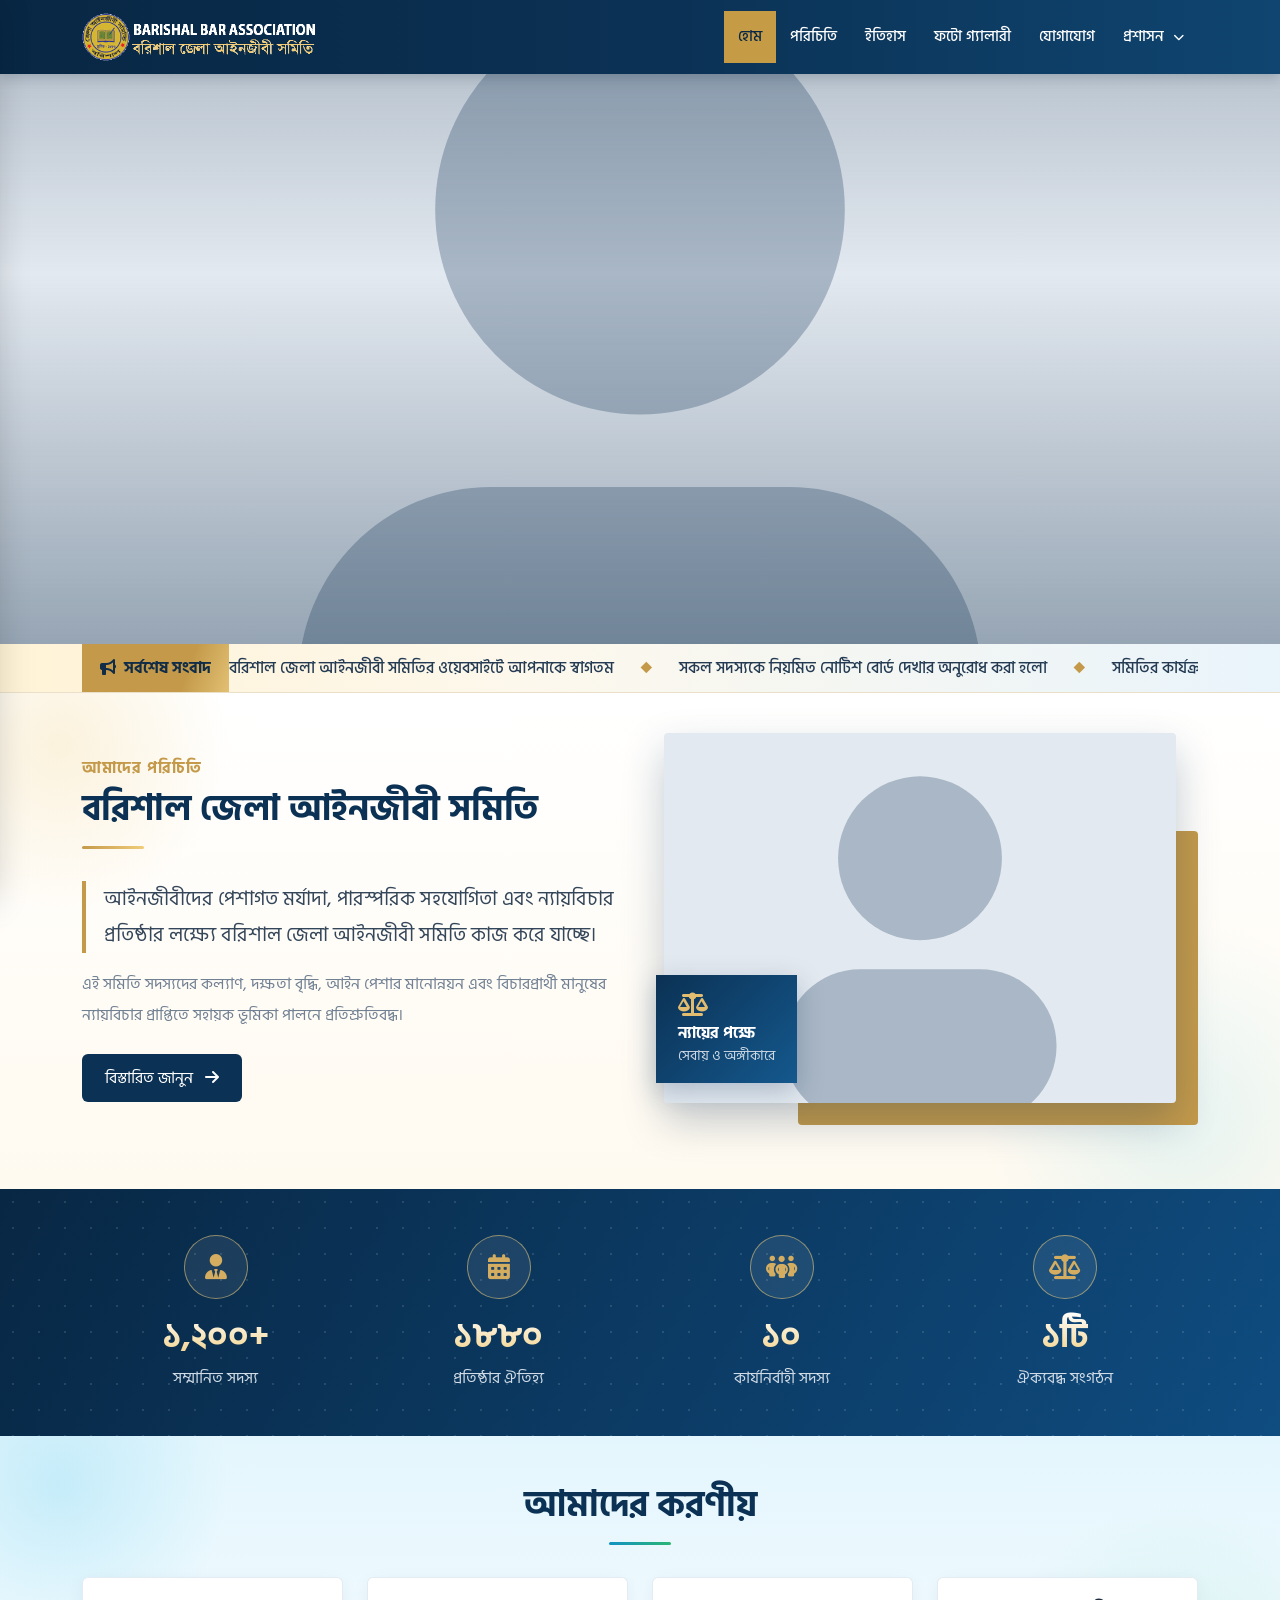
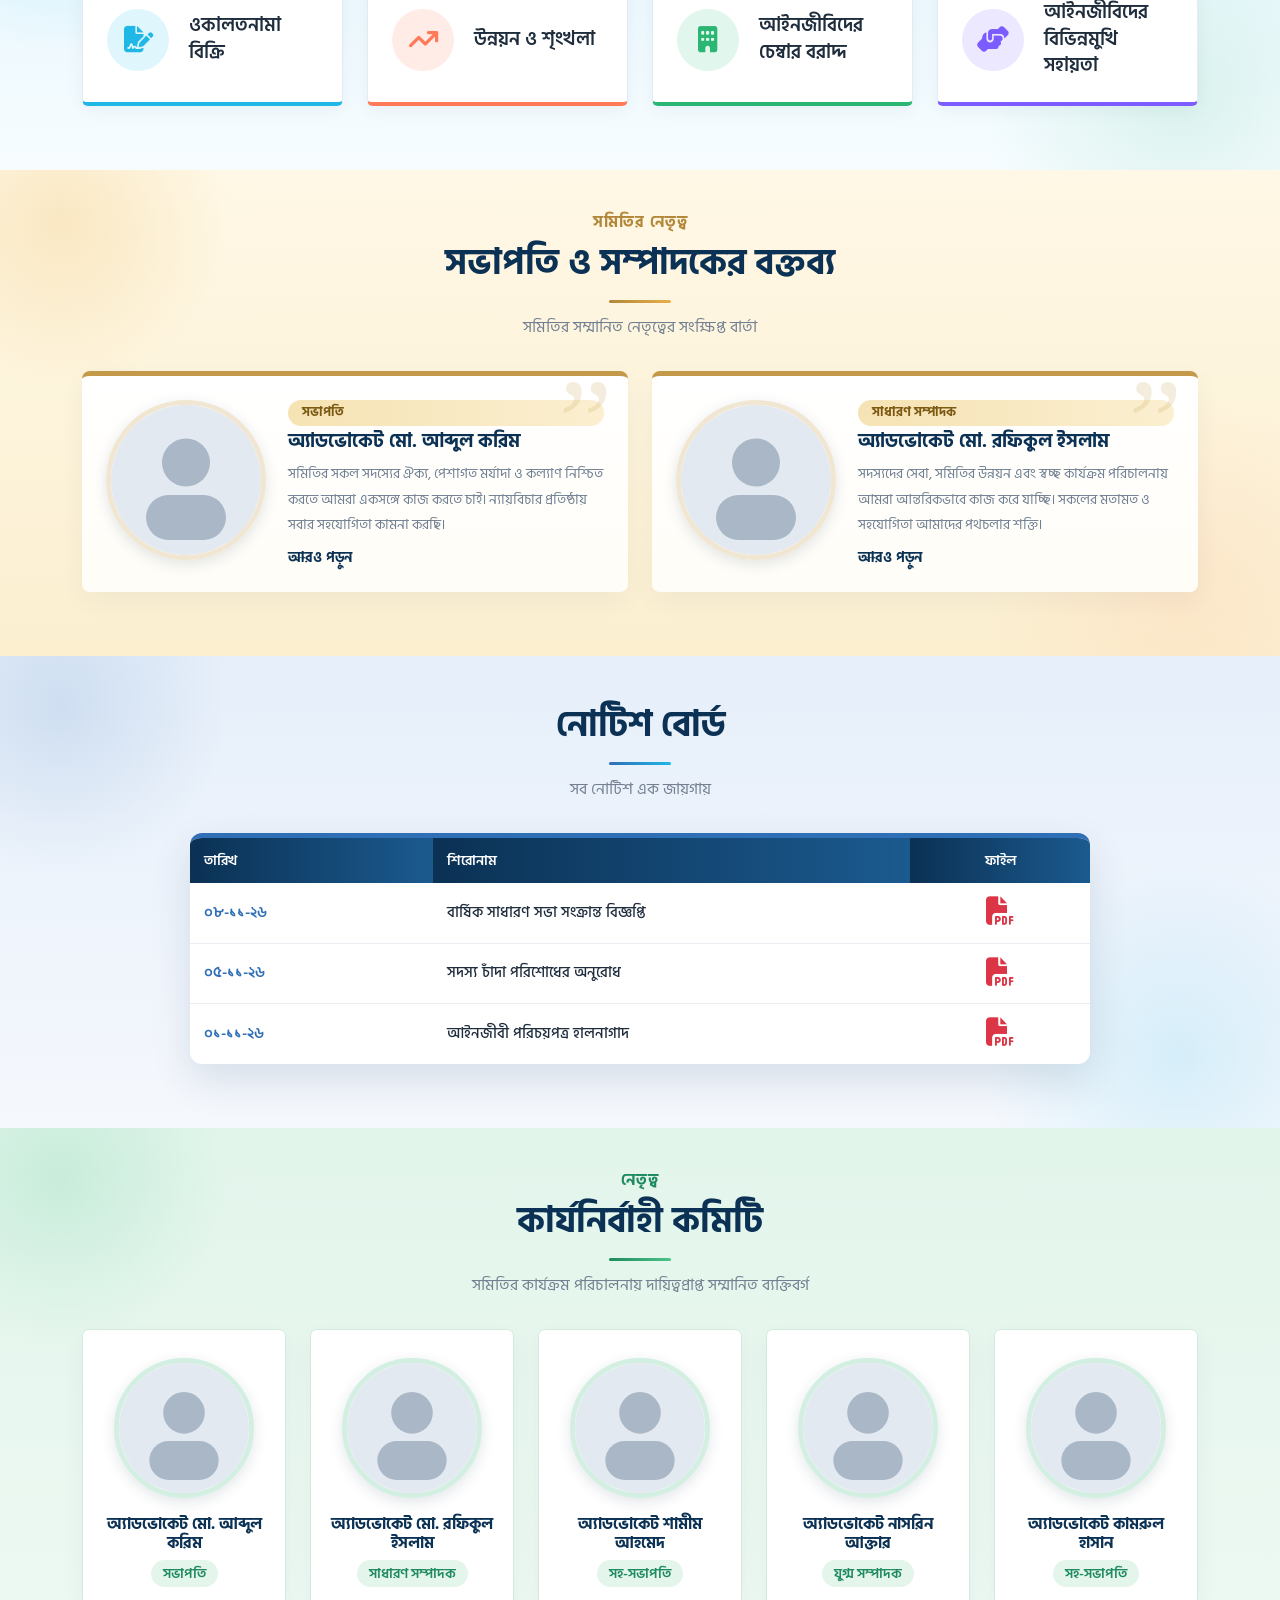
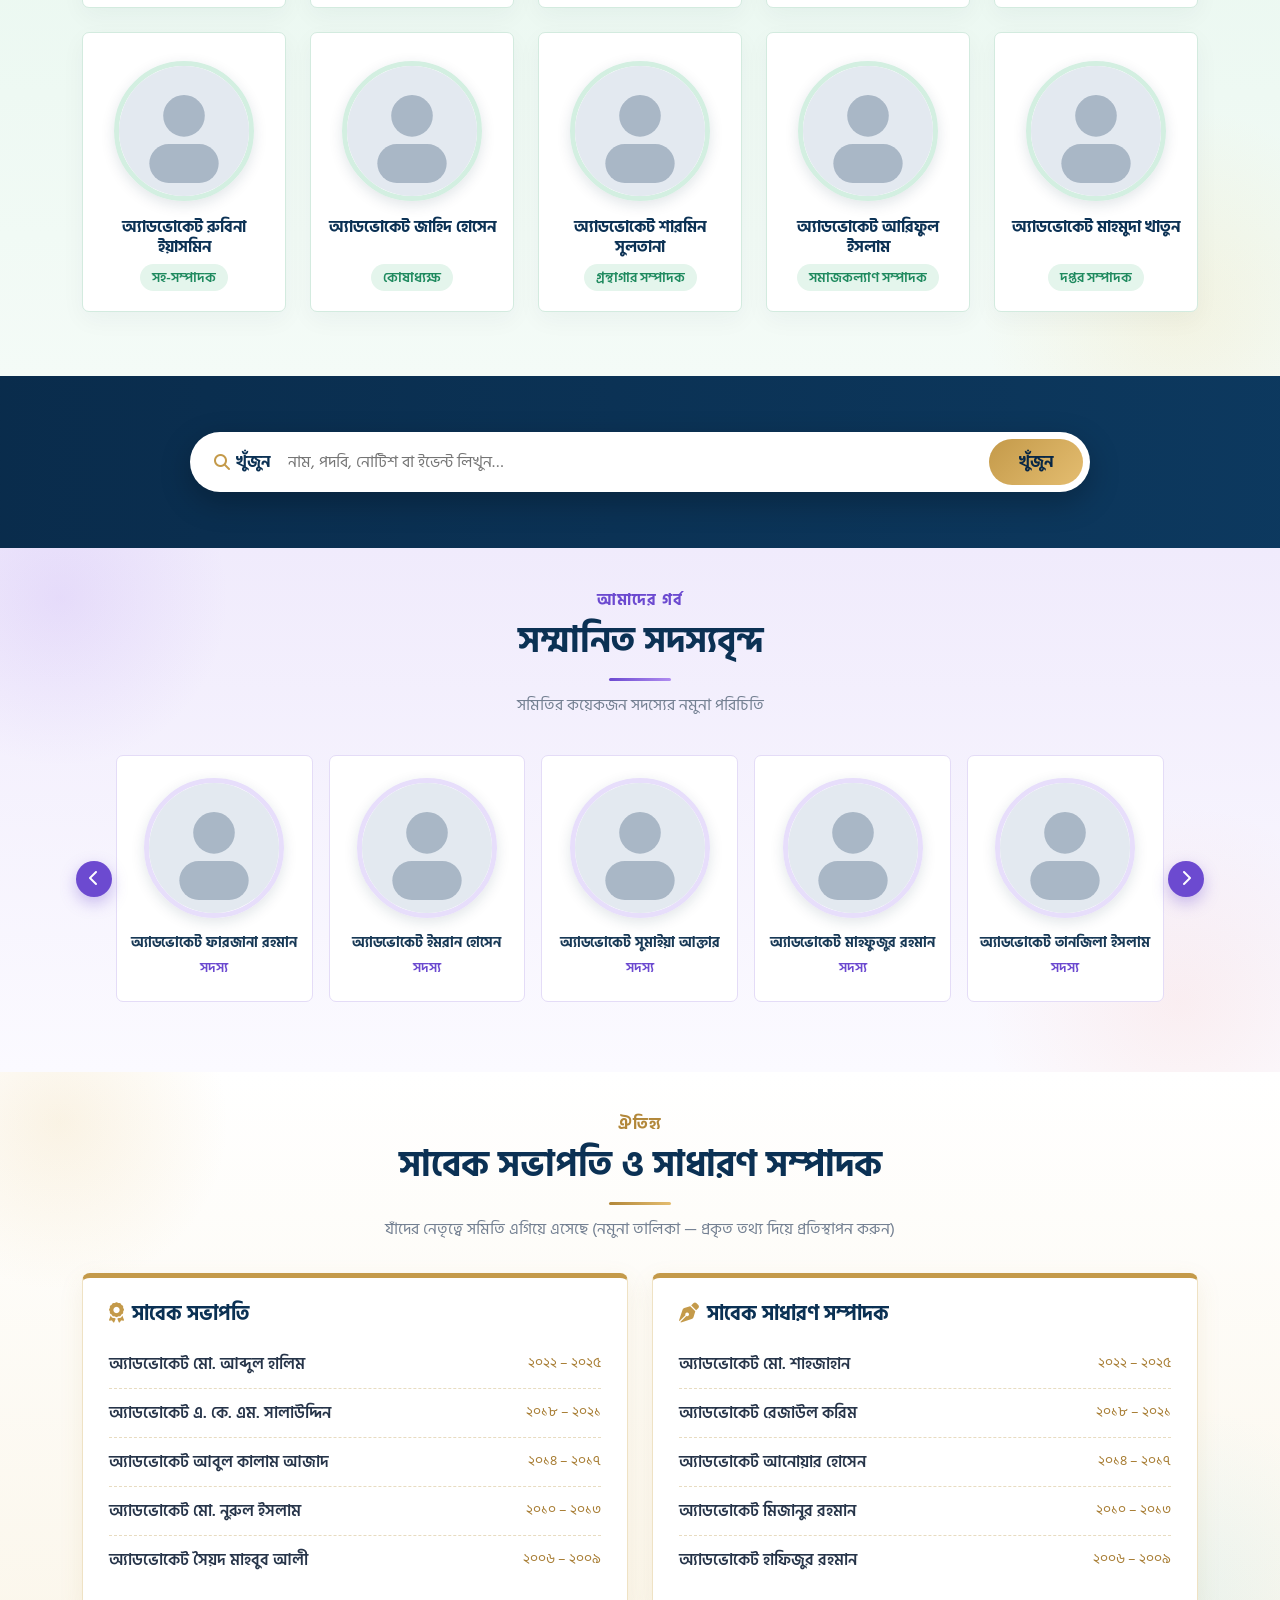
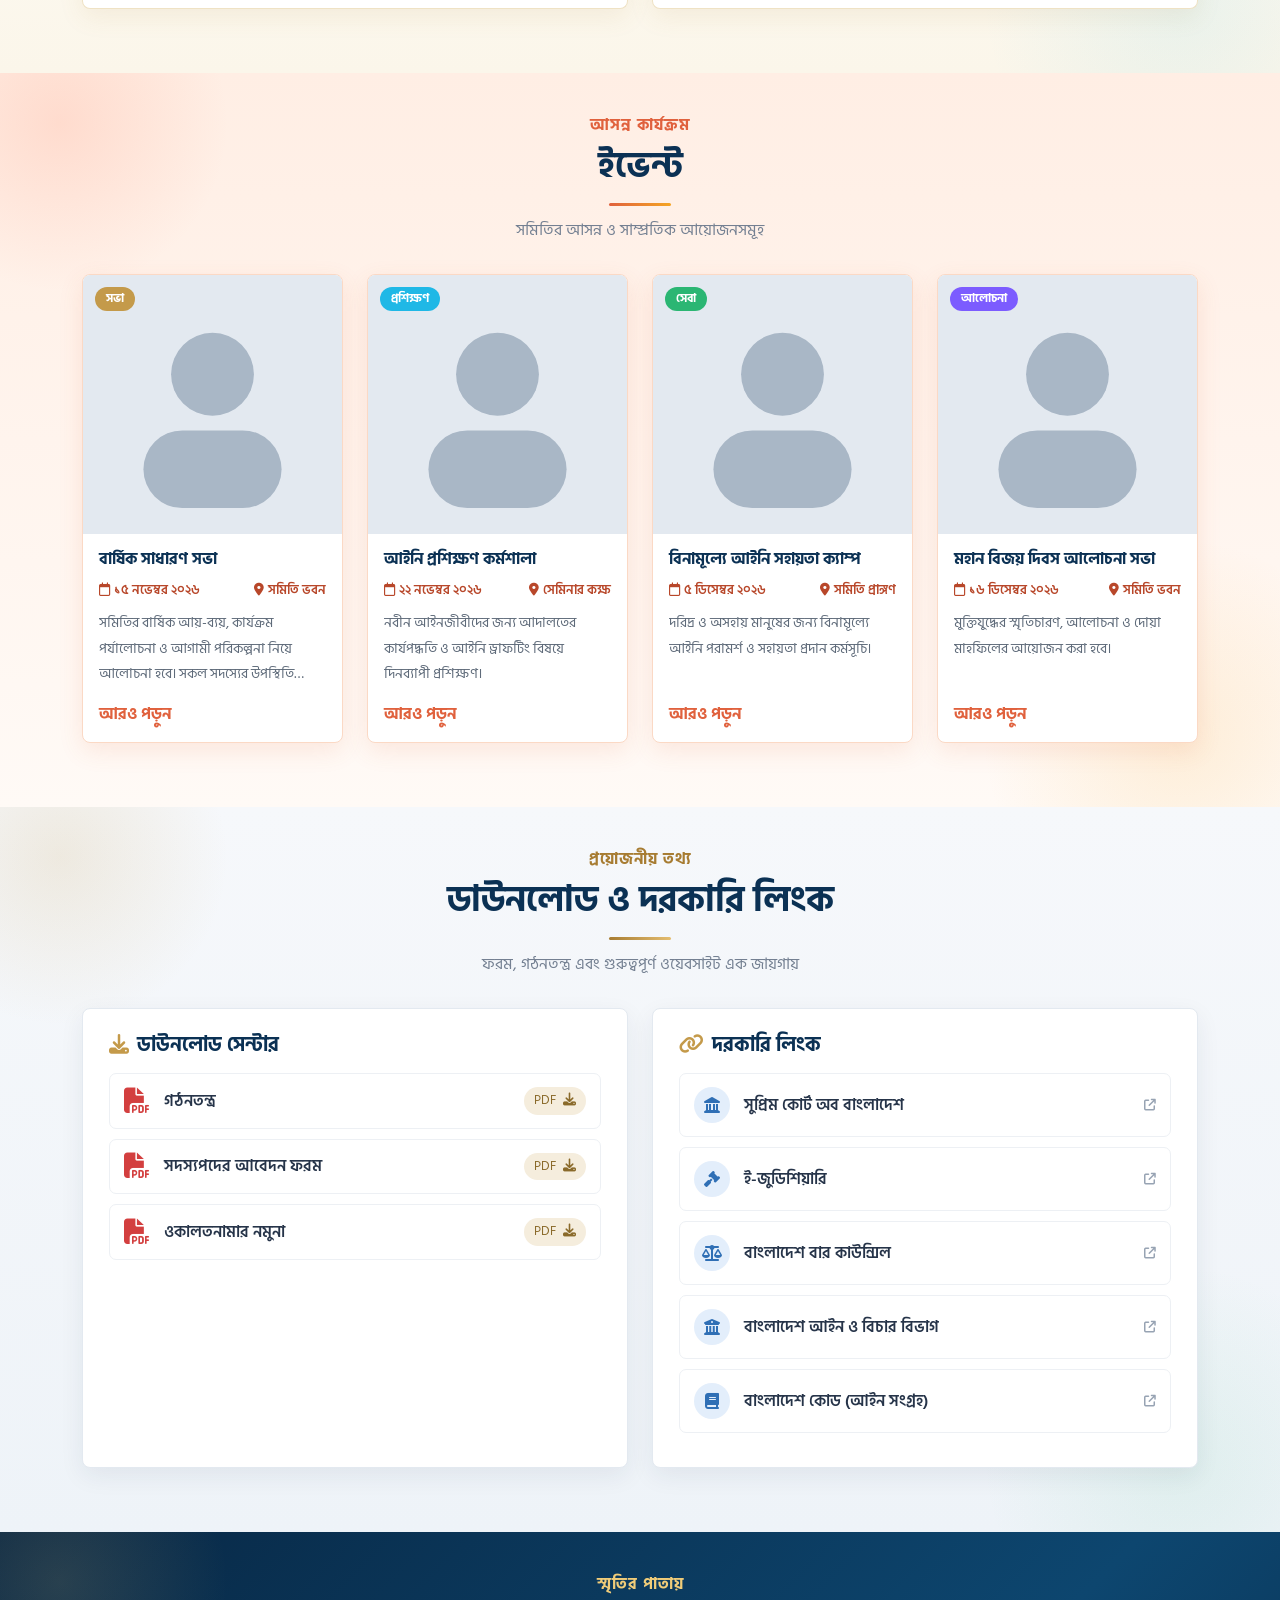
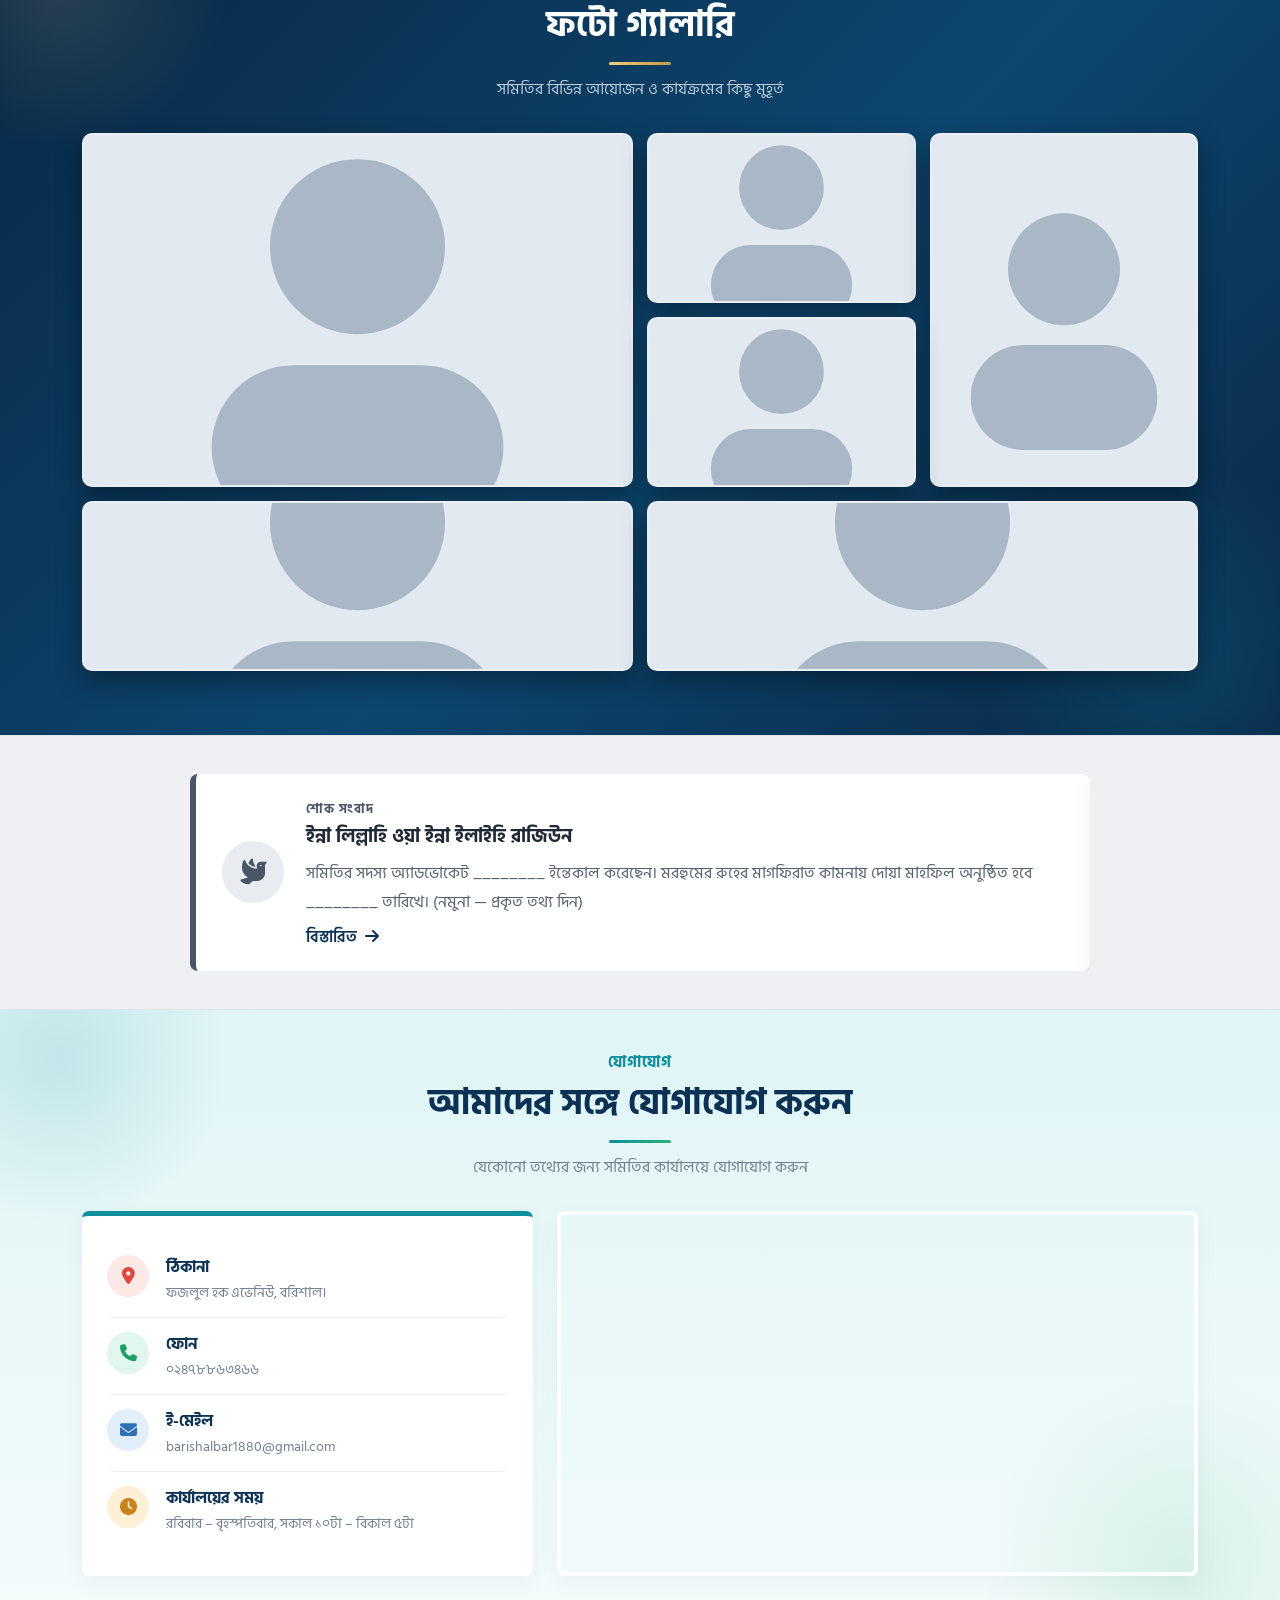
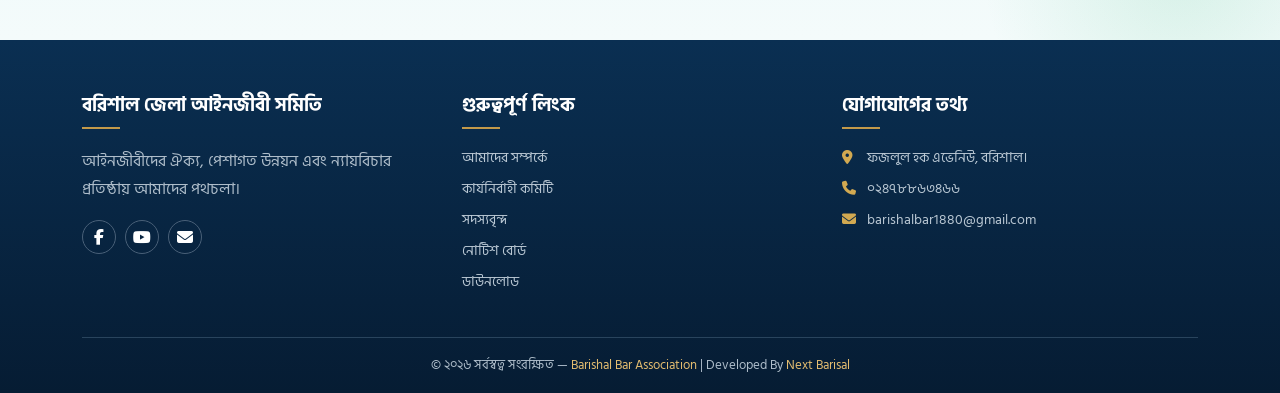
<file: index.html>
<!DOCTYPE html>
<html lang="bn">

<head>
  <meta charset="UTF-8">
  <meta name="viewport" content="width=device-width, initial-scale=1.0">
  <meta name="description" content="বরিশাল জেলা আইনজীবী সমিতি">
  <title>বরিশাল জেলা আইনজীবী সমিতি</title>
  <link rel="icon" type="image/png" href="assets/img/favicon.png">
  <link href="https://cdn.jsdelivr.net/npm/bootstrap@5.3.3/dist/css/bootstrap.min.css" rel="stylesheet">
  <link rel="stylesheet" href="https://cdnjs.cloudflare.com/ajax/libs/font-awesome/6.5.2/css/all.min.css">
  <link rel="preconnect" href="https://fonts.googleapis.com">
  <link rel="preconnect" href="https://fonts.gstatic.com" crossorigin>
  <link href="https://fonts.googleapis.com/css2?family=Hind+Siliguri:wght@400;500;600;700&display=swap"
    rel="stylesheet">
  <link rel="stylesheet" href="assets/css/style.css">
  <link rel="stylesheet" href="assets/css/theme.css">
  <script>document.documentElement.classList.add("js")</script>
</head>

<body>
  <nav class="main-nav">
    <div class="container nav-container">
      <a class="nav-brand" href="index.html"><img src="assets/img/logo.png" alt="বরিশাল জেলা আইনজীবী সমিতি"></a>
      <button class="menu-toggle" id="menuToggle" aria-label="মেনু খুলুন"><i class="fa-solid fa-bars"></i></button>
      <ul class="nav-list">
        <li><a href="index.html" class="active">হোম</a></li>
        <li><a href="about.html">পরিচিতি</a></li>
        <li><a href="history.html">ইতিহাস</a></li>
        <li><a href="gallery.html">ফটো গ্যালারী</a></li>
        <li><a href="contact.html">যোগাযোগ</a></li>
        <li class="has-sub">
          <a href="javascript:void(0)" class="sub-toggle" aria-haspopup="true">প্রশাসন <i class="fa-solid fa-chevron-down"></i></a>
          <ul class="sub-menu">
            <li><a href="lawyers.html">আইনজীবীদের তালিকা</a></li>
            <li><a href="staff.html">কর্মকর্তা-কর্মচারি</a></li>
            <li><a href="committee.html">কমিটি</a></li>
          </ul>
        </li>
      </ul>
    </div>
  </nav>

  <div class="mobile-overlay" id="mobileOverlay"></div>
  <aside class="side-menu" id="sideMenu" aria-label="মোবাইল মেনু">
    <a href="index.html"><i class="fa-solid fa-house"></i>হোম</a>
    <a href="about.html"><i class="fa-solid fa-building-columns"></i>পরিচিতি</a>
    <a href="history.html"><i class="fa-solid fa-landmark"></i>ইতিহাস</a>
    <a href="gallery.html"><i class="fa-solid fa-images"></i>ফটো গ্যালারী</a>
    <a href="contact.html"><i class="fa-solid fa-phone"></i>যোগাযোগ</a>
    <details class="side-sub">
      <summary><i class="fa-solid fa-users-gear"></i>প্রশাসন <i class="fa-solid fa-chevron-down caret"></i></summary>
      <a href="lawyers.html">আইনজীবীদের তালিকা</a>
      <a href="staff.html">কর্মকর্তা-কর্মচারি</a>
      <a href="committee.html">কমিটি</a>
    </details>
  </aside>

  <main id="home">
    <section class="hero-section">
      <div id="heroCarousel" class="carousel slide carousel-fade" data-bs-ride="carousel" data-bs-interval="4200"
        data-bs-pause="false">
        <div class="carousel-inner">
          <div class="carousel-item active">
            <img src="https://images.unsplash.com/photo-1589829545856-d10d557cf95f?auto=format&fit=crop&w=1800&q=85"
              alt="আইন ও বিচার" class="d-block w-100">
          </div>
          <div class="carousel-item">
            <img src="https://images.unsplash.com/photo-1505664194779-8beaceb93744?auto=format&fit=crop&w=1800&q=85"
              alt="আইনজীবীদের কর্মপরিবেশ" class="d-block w-100">
          </div>
          <div class="carousel-item">
            <img src="https://images.unsplash.com/photo-1450101499163-c8848c66ca85?auto=format&fit=crop&w=1800&q=85"
              alt="আইনি নথিপত্র" class="d-block w-100">
          </div>
        </div>
      </div>
    </section>

    <section class="ticker-wrap">
      <div class="container d-flex align-items-center">
        <span class="ticker-label"><i class="fa-solid fa-bullhorn me-2"></i>সর্বশেষ সংবাদ</span>
        <div class="ticker">
          <div class="ticker-track" id="tickerTrack">বরিশাল জেলা আইনজীবী সমিতির ওয়েবসাইটে আপনাকে স্বাগতম <span>◆</span>
            সকল সদস্যকে নিয়মিত নোটিশ বোর্ড দেখার অনুরোধ করা হলো <span>◆</span> সমিতির কার্যক্রম ও বিজ্ঞপ্তি এখানে প্রকাশ
            করা হবে <span>◆</span></div>
        </div>
      </div>
    </section>

    <section class="welcome-section section-space" id="about">
      <div class="container">
        <div class="row align-items-center g-5">
          <div class="col-lg-6">
            <div class="section-heading text-start"><span>আমাদের পরিচিতি</span>
              <h2>বরিশাল জেলা আইনজীবী সমিতি</h2>
              <div class="heading-line"></div>
            </div>
            <p class="lead-copy">আইনজীবীদের পেশাগত মর্যাদা, পারস্পরিক সহযোগিতা এবং ন্যায়বিচার প্রতিষ্ঠার লক্ষ্যে বরিশাল
              জেলা আইনজীবী সমিতি কাজ করে যাচ্ছে।</p>
            <p class="muted-copy">এই সমিতি সদস্যদের কল্যাণ, দক্ষতা বৃদ্ধি, আইন পেশার মানোন্নয়ন এবং বিচারপ্রার্থী মানুষের
              ন্যায়বিচার প্রাপ্তিতে সহায়ক ভূমিকা পালনে প্রতিশ্রুতিবদ্ধ।</p>
            <a href="#contact" class="btn btn-navy mt-2">বিস্তারিত জানুন <i
                class="fa-solid fa-arrow-right ms-2"></i></a>
          </div>
          <div class="col-lg-6">
            <div class="about-photo"><img
                src="https://images.unsplash.com/photo-1521587760476-6c12a4b040da?auto=format&fit=crop&w=1000&q=85"
                alt="আইন ও জ্ঞানচর্চা">
              <div class="about-stamp"><i class="fa-solid fa-scale-balanced"></i><strong>ন্যায়ের
                  পক্ষে</strong><small>সেবায় ও অঙ্গীকারে</small></div>
            </div>
          </div>
        </div>
      </div>
    </section>

 <section class="stats-section">
      <div class="container">
        <div class="row g-3 text-center">
          <div class="col-6 col-lg-3">
            <div class="stat-item"><i class="fa-solid fa-user-tie"></i><strong>১,২০০+</strong><span>সম্মানিত
                সদস্য</span></div>
          </div>
          <div class="col-6 col-lg-3">
            <div class="stat-item"><i class="fa-solid fa-calendar-days"></i><strong>১৮৮০</strong><span>প্রতিষ্ঠার
                ঐতিহ্য</span></div>
          </div>
          <div class="col-6 col-lg-3">
            <div class="stat-item"><i class="fa-solid fa-people-group"></i><strong>১০</strong><span>কার্যনির্বাহী
                সদস্য</span></div>
          </div>
          <div class="col-6 col-lg-3">
            <div class="stat-item"><i class="fa-solid fa-scale-balanced"></i><strong>১টি</strong><span>ঐক্যবদ্ধ
                সংগঠন</span></div>
          </div>
        </div>
      </div>
    </section>
    
    <section class="section-space services-section" id="services">
      <div class="container">
        <div class="section-heading">
          <h2>আমাদের করণীয়</h2>
          <div class="heading-line"></div>
        </div>
        <div class="row g-4">
          <div class="col-sm-6 col-lg-3">
            <a class="service-card" href="single.html?id=1">
              <span class="service-icon"><i class="fa-solid fa-file-signature"></i></span>
              <h5>ওকালতনামা বিক্রি</h5>
            </a>
          </div>
          <div class="col-sm-6 col-lg-3">
            <a class="service-card" href="single.html?id=2">
              <span class="service-icon"><i class="fa-solid fa-arrow-trend-up"></i></span>
              <h5>উন্নয়ন ও শৃংখলা</h5>
            </a>
          </div>
          <div class="col-sm-6 col-lg-3">
            <a class="service-card" href="single.html?id=3">
              <span class="service-icon"><i class="fa-solid fa-building"></i></span>
              <h5>আইনজীবিদের চেম্বার বরাদ্দ</h5>
            </a>
          </div>
          <div class="col-sm-6 col-lg-3">
            <a class="service-card" href="#contact">
              <span class="service-icon"><i class="fa-solid fa-handshake-angle"></i></span>
              <h5>আইনজীবিদের বিভিন্নমুখি সহায়তা</h5>
            </a>
          </div>
        </div>
      </div>
    </section>

    <section class="section-space message-section" id="messages">
      <div class="container">
        <div class="section-heading"><span>সমিতির নেতৃত্ব</span>
          <h2>সভাপতি ও সম্পাদকের বক্তব্য</h2>
          <div class="heading-line"></div>
          <p>সমিতির সম্মানিত নেতৃত্বের সংক্ষিপ্ত বার্তা</p>
        </div>
        <div class="row g-4 justify-content-center">
          <div class="col-md-6 d-flex">
            <div class="message-card"><img
                src="https://images.unsplash.com/photo-1560250097-0b93528c311a?auto=format&fit=crop&w=300&q=80"
                alt="সভাপতি">
              <div class="message-body"><span class="message-role">সভাপতি</span>
                <h4>অ্যাডভোকেট মো. আব্দুল করিম</h4>
                <p>সমিতির সকল সদস্যের ঐক্য, পেশাগত মর্যাদা ও কল্যাণ নিশ্চিত করতে আমরা একসঙ্গে কাজ করতে চাই। ন্যায়বিচার
                  প্রতিষ্ঠায় সবার সহযোগিতা কামনা করছি।</p><a href="single.html?id=1" class="stretched-link">আরও পড়ুন</a>
              </div>
            </div>
          </div>
          <div class="col-md-6 d-flex">
            <div class="message-card"><img
                src="https://images.unsplash.com/photo-1500648767791-00dcc994a43e?auto=format&fit=crop&w=300&q=80"
                alt="সাধারণ সম্পাদক">
              <div class="message-body"><span class="message-role">সাধারণ সম্পাদক</span>
                <h4>অ্যাডভোকেট মো. রফিকুল ইসলাম</h4>
                <p>সদস্যদের সেবা, সমিতির উন্নয়ন এবং স্বচ্ছ কার্যক্রম পরিচালনায় আমরা আন্তরিকভাবে কাজ করে যাচ্ছি। সকলের
                  মতামত ও সহযোগিতা আমাদের পথচলার শক্তি।</p><a href="single.html?id=2" class="stretched-link">আরও পড়ুন</a>
              </div>
            </div>
          </div>
        </div>
      </div>
    </section>

     <section class="section-space soft-bg" id="notice">
      <div class="container">
        <!-- Font Awesome 6 CDN (already included in <head>):
             https://cdnjs.cloudflare.com/ajax/libs/font-awesome/6.5.2/css/all.min.css -->
        <div class="section-heading">
          <h2>নোটিশ বোর্ড</h2>
          <div class="heading-line"></div>
          <p>সব নোটিশ এক জায়গায়</p>
        </div>
        <div class="notice-card">
          <table class="table notice-table mb-0">
            <thead>
              <tr>
                <th scope="col">তারিখ</th>
                <th scope="col">শিরোনাম</th>
                <th scope="col" class="text-center">ফাইল</th>
              </tr>
            </thead>
            <tbody>
              <!-- নতুন নোটিশ যোগ করতে নিচের একটি <tr> কপি করে পেস্ট করুন -->
              <tr>
                <td>০৮-১১-২৬</td>
                <td class="notice-title">বার্ষিক সাধারণ সভা সংক্রান্ত বিজ্ঞপ্তি</td>
                <td class="text-center"><a href="assets/pdf/notice-1.pdf" target="_blank" rel="noopener" class="text-danger fs-3" aria-label="PDF ডাউনলোড"><i class="fa-solid fa-file-pdf"></i></a></td>
              </tr>
              <tr>
                <td>০৫-১১-২৬</td>
                <td class="notice-title">সদস্য চাঁদা পরিশোধের অনুরোধ</td>
                <td class="text-center"><a href="assets/pdf/notice-2.pdf" target="_blank" rel="noopener" class="text-danger fs-3" aria-label="PDF ডাউনলোড"><i class="fa-solid fa-file-pdf"></i></a></td>
              </tr>
              <tr>
                <td>০১-১১-২৬</td>
                <td class="notice-title">আইনজীবী পরিচয়পত্র হালনাগাদ</td>
                <td class="text-center"><a href="assets/pdf/notice-3.pdf" target="_blank" rel="noopener" class="text-danger fs-3" aria-label="PDF ডাউনলোড"><i class="fa-solid fa-file-pdf"></i></a></td>
              </tr>
            </tbody>
          </table>
        </div>
      </div>
    </section>


 

    <section class="section-space soft-bg" id="committee">
      <div class="container">
        <div class="section-heading"><span>নেতৃত্ব</span>
          <h2>কার্যনির্বাহী কমিটি</h2>
          <div class="heading-line"></div>
          <p>সমিতির কার্যক্রম পরিচালনায় দায়িত্বপ্রাপ্ত সম্মানিত ব্যক্তিবর্গ</p>
        </div>
        <div class="row row-cols-2 row-cols-md-3 row-cols-lg-5 g-4 justify-content-center">
          <div class="col">
            <a class="card-link" href="single.html?id=1"><div class="person-card"><img
                src="https://images.unsplash.com/photo-1560250097-0b93528c311a?auto=format&fit=crop&w=500&q=80"
                alt="অ্যাডভোকেট মো. আব্দুল করিম">
              <h5>অ্যাডভোকেট মো. আব্দুল করিম</h5><span>সভাপতি</span>
            </div></a>
          </div>
          <div class="col">
            <a class="card-link" href="single.html?id=2"><div class="person-card"><img
                src="https://images.unsplash.com/photo-1500648767791-00dcc994a43e?auto=format&fit=crop&w=500&q=80"
                alt="অ্যাডভোকেট মো. রফিকুল ইসলাম">
              <h5>অ্যাডভোকেট মো. রফিকুল ইসলাম</h5><span>সাধারণ সম্পাদক</span>
            </div></a>
          </div>
          <div class="col">
            <a class="card-link" href="single.html?id=3"><div class="person-card"><img
                src="https://images.unsplash.com/photo-1519085360753-af0119f7cbe7?auto=format&fit=crop&w=500&q=80"
                alt="অ্যাডভোকেট শামীম আহমেদ">
              <h5>অ্যাডভোকেট শামীম আহমেদ</h5><span>সহ-সভাপতি</span>
            </div></a>
          </div>
          <div class="col">
            <a class="card-link" href="single.html?id=4"><div class="person-card"><img
                src="https://images.unsplash.com/photo-1438761681033-6461ffad8d80?auto=format&fit=crop&w=500&q=80"
                alt="অ্যাডভোকেট নাসরিন আক্তার">
              <h5>অ্যাডভোকেট নাসরিন আক্তার</h5><span>যুগ্ম সম্পাদক</span>
            </div></a>
          </div>
          <div class="col">
            <a class="card-link" href="single.html?id=5"><div class="person-card"><img
                src="https://images.unsplash.com/photo-1472099645785-5658abf4ff4e?auto=format&fit=crop&w=500&q=80"
                alt="অ্যাডভোকেট কামরুল হাসান">
              <h5>অ্যাডভোকেট কামরুল হাসান</h5><span>সহ-সভাপতি</span>
            </div></a>
          </div>
          <div class="col">
            <a class="card-link" href="single.html?id=6"><div class="person-card"><img
                src="https://images.unsplash.com/photo-1494790108377-be9c29b29330?auto=format&fit=crop&w=500&q=80"
                alt="অ্যাডভোকেট রুবিনা ইয়াসমিন">
              <h5>অ্যাডভোকেট রুবিনা ইয়াসমিন</h5><span>সহ-সম্পাদক</span>
            </div></a>
          </div>
          <div class="col">
            <a class="card-link" href="single.html?id=7"><div class="person-card"><img
                src="https://images.unsplash.com/photo-1535713875002-d1d0cf377fde?auto=format&fit=crop&w=500&q=80"
                alt="অ্যাডভোকেট জাহিদ হোসেন">
              <h5>অ্যাডভোকেট জাহিদ হোসেন</h5><span>কোষাধ্যক্ষ</span>
            </div></a>
          </div>
          <div class="col">
            <a class="card-link" href="single.html?id=8"><div class="person-card"><img
                src="https://images.unsplash.com/photo-1580489944761-15a19d654956?auto=format&fit=crop&w=500&q=80"
                alt="অ্যাডভোকেট শারমিন সুলতানা">
              <h5>অ্যাডভোকেট শারমিন সুলতানা</h5><span>গ্রন্থাগার সম্পাদক</span>
            </div></a>
          </div>
          <div class="col">
            <a class="card-link" href="single.html?id=9"><div class="person-card"><img
                src="https://images.unsplash.com/photo-1539571696357-5a69c17a67c6?auto=format&fit=crop&w=500&q=80"
                alt="অ্যাডভোকেট আরিফুল ইসলাম">
              <h5>অ্যাডভোকেট আরিফুল ইসলাম</h5><span>সমাজকল্যাণ সম্পাদক</span>
            </div></a>
          </div>
          <div class="col">
            <a class="card-link" href="single.html?id=10"><div class="person-card"><img
                src="https://images.unsplash.com/photo-1544005313-94ddf0286df2?auto=format&fit=crop&w=500&q=80"
                alt="অ্যাডভোকেট মাহমুদা খাতুন">
              <h5>অ্যাডভোকেট মাহমুদা খাতুন</h5><span>দপ্তর সম্পাদক</span>
            </div></a>
          </div>
        </div>
      </div>
    </section>

    <!-- সার্চ সেকশন: পেজের কমিটি, সদস্য, নোটিশ, ইভেন্ট ও সাবেক নেতৃত্বে খোঁজে -->
    <section class="search-strip" id="search" aria-label="সার্চ">
      <div class="container">
        <form class="search-box" id="siteSearchForm" role="search" autocomplete="off">
          <label for="siteSearch"><i class="fa-solid fa-magnifying-glass"></i><span class="sb-text">খুঁজুন</span></label>
          <input type="search" id="siteSearch" placeholder="নাম, পদবি, নোটিশ বা ইভেন্ট লিখুন…" aria-controls="searchResults">
          <button type="submit">খুঁজুন</button>
        </form>
        <div class="search-results" id="searchResults" aria-live="polite" hidden></div>
      </div>
    </section>

    <section class="section-space" id="members">
      <div class="container">
        <div class="section-heading"><span>আমাদের গর্ব</span>
          <h2>সম্মানিত সদস্যবৃন্দ</h2>
          <div class="heading-line"></div>
          <p>সমিতির কয়েকজন সদস্যের নমুনা পরিচিতি</p>
        </div>
        <div class="mc" id="memberCarousel"><button class="mc-btn prev" aria-label="আগের"><i
              class="fa-solid fa-chevron-left"></i></button>
          <div class="mc-view">
            <div class="mc-track">
              <div class="mc-item">
                <a class="card-link" href="single.html?id=1"><div class="member-card"><img
                    src="https://images.unsplash.com/photo-1507003211169-0a1dd7228f2d?auto=format&fit=crop&w=300&q=80"
                    alt="সাইফুল ইসলাম">
                  <h6>অ্যাডভোকেট সাইফুল ইসলাম</h6><small>সদস্য</small>
                </div></a>
              </div>
              <div class="mc-item">
                <a class="card-link" href="single.html?id=2"><div class="member-card"><img
                    src="https://images.unsplash.com/photo-1573496359142-b8d87734a5a2?auto=format&fit=crop&w=300&q=80"
                    alt="ফারজানা রহমান">
                  <h6>অ্যাডভোকেট ফারজানা রহমান</h6><small>সদস্য</small>
                </div></a>
              </div>
              <div class="mc-item">
                <a class="card-link" href="single.html?id=3"><div class="member-card"><img
                    src="https://images.unsplash.com/photo-1531427186611-ecfd6d936c79?auto=format&fit=crop&w=300&q=80"
                    alt="ইমরান হোসেন">
                  <h6>অ্যাডভোকেট ইমরান হোসেন</h6><small>সদস্য</small>
                </div></a>
              </div>
              <div class="mc-item">
                <a class="card-link" href="single.html?id=4"><div class="member-card"><img
                    src="https://images.unsplash.com/photo-1573497019940-1c28c88b4f3e?auto=format&fit=crop&w=300&q=80"
                    alt="সুমাইয়া আক্তার">
                  <h6>অ্যাডভোকেট সুমাইয়া আক্তার</h6><small>সদস্য</small>
                </div></a>
              </div>
              <div class="mc-item">
                <a class="card-link" href="single.html?id=5"><div class="member-card"><img
                    src="https://images.unsplash.com/photo-1551836022-d5d88e9218df?auto=format&fit=crop&w=300&q=80"
                    alt="মাহফুজুর রহমান">
                  <h6>অ্যাডভোকেট মাহফুজুর রহমান</h6><small>সদস্য</small>
                </div></a>
              </div>
              <div class="mc-item">
                <a class="card-link" href="single.html?id=6"><div class="member-card"><img
                    src="https://images.unsplash.com/photo-1506794778202-cad84cf45f1d?auto=format&fit=crop&w=300&q=80"
                    alt="তানজিলা ইসলাম">
                  <h6>অ্যাডভোকেট তানজিলা ইসলাম</h6><small>সদস্য</small>
                </div></a>
              </div>
              <div class="mc-item">
                <a class="card-link" href="single.html?id=7"><div class="member-card"><img
                    src="https://images.unsplash.com/photo-1463453091185-61582044d556?auto=format&fit=crop&w=300&q=80"
                    alt="নাজমুল হক">
                  <h6>অ্যাডভোকেট নাজমুল হক</h6><small>সদস্য</small>
                </div></a>
              </div>
              <div class="mc-item">
                <a class="card-link" href="single.html?id=8"><div class="member-card"><img
                    src="https://images.unsplash.com/photo-1534528741775-53994a69daeb?auto=format&fit=crop&w=300&q=80"
                    alt="তাসলিমা বেগম">
                  <h6>অ্যাডভোকেট তাসলিমা বেগম</h6><small>সদস্য</small>
                </div></a>
              </div>
            </div>
          </div><button class="mc-btn next" aria-label="পরের"><i class="fa-solid fa-chevron-right"></i></button>
        </div>
      </div>
    </section>

    <section class="section-space leaders-section" id="leaders">
      <div class="container">
        <div class="section-heading"><span>ঐতিহ্য</span>
          <h2>সাবেক সভাপতি ও সাধারণ সম্পাদক</h2>
          <div class="heading-line"></div>
          <p>যাঁদের নেতৃত্বে সমিতি এগিয়ে এসেছে (নমুনা তালিকা — প্রকৃত তথ্য দিয়ে প্রতিস্থাপন করুন)</p>
        </div>
        <div class="row g-4">
          <div class="col-lg-6">
            <div class="leader-card">
              <h5><i class="fa-solid fa-award me-2"></i>সাবেক সভাপতি</h5>
              <ul>
                <li><span class="ld-name">অ্যাডভোকেট মো. আব্দুল হালিম</span><span class="ld-year">২০২২ – ২০২৫</span></li>
                <li><span class="ld-name">অ্যাডভোকেট এ. কে. এম. সালাউদ্দিন</span><span class="ld-year">২০১৮ – ২০২১</span></li>
                <li><span class="ld-name">অ্যাডভোকেট আবুল কালাম আজাদ</span><span class="ld-year">২০১৪ – ২০১৭</span></li>
                <li><span class="ld-name">অ্যাডভোকেট মো. নুরুল ইসলাম</span><span class="ld-year">২০১০ – ২০১৩</span></li>
                <li><span class="ld-name">অ্যাডভোকেট সৈয়দ মাহবুব আলী</span><span class="ld-year">২০০৬ – ২০০৯</span></li>
              </ul>
            </div>
          </div>
          <div class="col-lg-6">
            <div class="leader-card">
              <h5><i class="fa-solid fa-pen-nib me-2"></i>সাবেক সাধারণ সম্পাদক</h5>
              <ul>
                <li><span class="ld-name">অ্যাডভোকেট মো. শাহজাহান</span><span class="ld-year">২০২২ – ২০২৫</span></li>
                <li><span class="ld-name">অ্যাডভোকেট রেজাউল করিম</span><span class="ld-year">২০১৮ – ২০২১</span></li>
                <li><span class="ld-name">অ্যাডভোকেট আনোয়ার হোসেন</span><span class="ld-year">২০১৪ – ২০১৭</span></li>
                <li><span class="ld-name">অ্যাডভোকেট মিজানুর রহমান</span><span class="ld-year">২০১০ – ২০১৩</span></li>
                <li><span class="ld-name">অ্যাডভোকেট হাফিজুর রহমান</span><span class="ld-year">২০০৬ – ২০০৯</span></li>
              </ul>
            </div>
          </div>
        </div>
      </div>
    </section>

    <section class="section-space events-section" id="events">
      <div class="container">
        <div class="section-heading"><span>আসন্ন কার্যক্রম</span>
          <h2>ইভেন্ট</h2>
          <div class="heading-line"></div>
          <p>সমিতির আসন্ন ও সাম্প্রতিক আয়োজনসমূহ</p>
        </div>
        <div class="row g-4">
          <div class="col-sm-6 col-lg-3">
            <article class="event-card">
              <div class="thumb"><img
                  src="https://images.unsplash.com/photo-1475721027785-f74eccf877e2?auto=format&fit=crop&w=700&q=80"
                  alt="বার্ষিক সাধারণ সভা"><span class="event-tag">সভা</span></div>
              <div class="event-body">
                <h5>বার্ষিক সাধারণ সভা</h5>
                <div class="event-meta"><span><i class="fa-regular fa-calendar me-1"></i>১৫ নভেম্বর ২০২৬</span><span><i class="fa-solid fa-location-dot me-1"></i>সমিতি ভবন</span></div>
                <p>সমিতির বার্ষিক আয়-ব্যয়, কার্যক্রম পর্যালোচনা ও আগামী পরিকল্পনা নিয়ে আলোচনা হবে। সকল সদস্যের
                  উপস্থিতি কাম্য।</p><a href="single.html?id=1" class="stretched-link">আরও পড়ুন</a>
              </div>
            </article>
          </div>
          <div class="col-sm-6 col-lg-3">
            <article class="event-card">
              <div class="thumb"><img
                  src="https://images.unsplash.com/photo-1540575467063-178a50c2df87?auto=format&fit=crop&w=700&q=80"
                  alt="আইনি প্রশিক্ষণ কর্মশালা"><span class="event-tag">প্রশিক্ষণ</span></div>
              <div class="event-body">
                <h5>আইনি প্রশিক্ষণ কর্মশালা</h5>
                <div class="event-meta"><span><i class="fa-regular fa-calendar me-1"></i>২২ নভেম্বর ২০২৬</span><span><i class="fa-solid fa-location-dot me-1"></i>সেমিনার কক্ষ</span></div>
                <p>নবীন আইনজীবীদের জন্য আদালতের কার্যপদ্ধতি ও আইনি ড্রাফটিং বিষয়ে দিনব্যাপী প্রশিক্ষণ।</p><a href="single.html?id=2" class="stretched-link">আরও পড়ুন</a>
              </div>
            </article>
          </div>
          <div class="col-sm-6 col-lg-3">
            <article class="event-card">
              <div class="thumb"><img
                  src="https://images.unsplash.com/photo-1521737604893-d14cc237f11d?auto=format&fit=crop&w=700&q=80"
                  alt="বিনামূল্যে আইনি সহায়তা ক্যাম্প"><span class="event-tag">সেবা</span></div>
              <div class="event-body">
                <h5>বিনামূল্যে আইনি সহায়তা ক্যাম্প</h5>
                <div class="event-meta"><span><i class="fa-regular fa-calendar me-1"></i>৫ ডিসেম্বর ২০২৬</span><span><i class="fa-solid fa-location-dot me-1"></i>সমিতি প্রাঙ্গণ</span></div>
                <p>দরিদ্র ও অসহায় মানুষের জন্য বিনামূল্যে আইনি পরামর্শ ও সহায়তা প্রদান কর্মসূচি।</p><a href="single.html?id=3" class="stretched-link">আরও পড়ুন</a>
              </div>
            </article>
          </div>
          <div class="col-sm-6 col-lg-3">
            <article class="event-card">
              <div class="thumb"><img
                  src="https://images.unsplash.com/photo-1505373877841-8d25f7d46678?auto=format&fit=crop&w=700&q=80"
                  alt="মহান বিজয় দিবস আলোচনা সভা"><span class="event-tag">আলোচনা</span></div>
              <div class="event-body">
                <h5>মহান বিজয় দিবস আলোচনা সভা</h5>
                <div class="event-meta"><span><i class="fa-regular fa-calendar me-1"></i>১৬ ডিসেম্বর ২০২৬</span><span><i class="fa-solid fa-location-dot me-1"></i>সমিতি ভবন</span></div>
                <p>মুক্তিযুদ্ধের স্মৃতিচারণ, আলোচনা ও দোয়া মাহফিলের আয়োজন করা হবে।</p><a href="single.html?id=4" class="stretched-link">আরও পড়ুন</a>
              </div>
            </article>
          </div>
        </div>
      </div>
    </section>

   

    <section class="section-space dl-section" id="downloads">
      <div class="container">
        <div class="section-heading"><span>প্রয়োজনীয় তথ্য</span>
          <h2>ডাউনলোড ও দরকারি লিংক</h2>
          <div class="heading-line"></div>
          <p>ফরম, গঠনতন্ত্র এবং গুরুত্বপূর্ণ ওয়েবসাইট এক জায়গায়</p>
        </div>
        <div class="row g-4">
          <div class="col-lg-6" id="dlCol">
            <div class="panel-card">
              <h5><i class="fa-solid fa-download me-2"></i>ডাউনলোড সেন্টার</h5>
              <a class="dl-item" href="assets/pdf/constitution.pdf" download>
                <i class="fa-solid fa-file-pdf"></i><span>গঠনতন্ত্র</span><em>PDF <i class="fa-solid fa-download ms-1"></i></em>
              </a>
              <a class="dl-item" href="assets/pdf/member-form.pdf" download>
                <i class="fa-solid fa-file-pdf"></i><span>সদস্যপদের আবেদন ফরম</span><em>PDF <i class="fa-solid fa-download ms-1"></i></em>
              </a>
              <a class="dl-item" href="assets/pdf/wakalatnama.pdf" download>
                <i class="fa-solid fa-file-pdf"></i><span>ওকালতনামার নমুনা</span><em>PDF <i class="fa-solid fa-download ms-1"></i></em>
              </a>
            </div>
          </div>
          <div class="col-lg-6" id="links">
            <div class="panel-card">
              <h5><i class="fa-solid fa-link me-2"></i>দরকারি লিংক</h5>
              <a class="link-card" href="https://www.supremecourt.gov.bd" target="_blank" rel="noopener"><i class="fa-solid fa-landmark"></i><span>সুপ্রিম কোর্ট অব বাংলাদেশ</span><i class="fa-solid fa-arrow-up-right-from-square ext"></i></a>
              <a class="link-card" href="https://ecourts.gov.bd" target="_blank" rel="noopener"><i class="fa-solid fa-gavel"></i><span>ই-জুডিশিয়ারি</span><i class="fa-solid fa-arrow-up-right-from-square ext"></i></a>
              <a class="link-card" href="https://barcouncil.gov.bd" target="_blank" rel="noopener"><i class="fa-solid fa-scale-balanced"></i><span>বাংলাদেশ বার কাউন্সিল</span><i class="fa-solid fa-arrow-up-right-from-square ext"></i></a>
              <a class="link-card" href="https://lawjusticediv.gov.bd" target="_blank" rel="noopener"><i class="fa-solid fa-building-columns"></i><span>বাংলাদেশ আইন ও বিচার বিভাগ</span><i class="fa-solid fa-arrow-up-right-from-square ext"></i></a>
              <a class="link-card" href="http://bdlaws.minlaw.gov.bd" target="_blank" rel="noopener"><i class="fa-solid fa-book"></i><span>বাংলাদেশ কোড (আইন সংগ্রহ)</span><i class="fa-solid fa-arrow-up-right-from-square ext"></i></a>
            </div>
          </div>
        </div>
      </div>
    </section>

    <section class="section-space" id="gallery">
      <div class="container">
        <div class="section-heading"><span>স্মৃতির পাতায়</span>
          <h2>ফটো গ্যালারি</h2>
          <div class="heading-line"></div>
          <p>সমিতির বিভিন্ন আয়োজন ও কার্যক্রমের কিছু মুহূর্ত</p>
        </div>
        <div class="gallery-six">
          <a class="gs g1" href="https://images.unsplash.com/photo-1521587760476-6c12a4b040da?auto=format&fit=crop&w=1400&q=80"><img src="https://images.unsplash.com/photo-1521587760476-6c12a4b040da?auto=format&fit=crop&w=800&q=80" alt="লাইব্রেরি" loading="lazy"><span>লাইব্রেরি</span></a>
          <a class="gs g2" href="https://images.unsplash.com/photo-1556761175-b413da4baf72?auto=format&fit=crop&w=1400&q=80"><img src="https://images.unsplash.com/photo-1556761175-b413da4baf72?auto=format&fit=crop&w=800&q=80" alt="সভা" loading="lazy"><span>সভা</span></a>
          <a class="gs g3" href="https://images.unsplash.com/photo-1505664194779-8beaceb93744?auto=format&fit=crop&w=1400&q=80"><img src="https://images.unsplash.com/photo-1505664194779-8beaceb93744?auto=format&fit=crop&w=800&q=80" alt="আইন" loading="lazy"><span>আইন</span></a>
          <a class="gs g4" href="https://images.unsplash.com/photo-1475721027785-f74eccf877e2?auto=format&fit=crop&w=1400&q=80"><img src="https://images.unsplash.com/photo-1475721027785-f74eccf877e2?auto=format&fit=crop&w=800&q=80" alt="সম্মেলন" loading="lazy"><span>সম্মেলন</span></a>
          <a class="gs g5" href="https://images.unsplash.com/photo-1540575467063-178a50c2df87?auto=format&fit=crop&w=1400&q=80"><img src="https://images.unsplash.com/photo-1540575467063-178a50c2df87?auto=format&fit=crop&w=800&q=80" alt="কর্মশালা" loading="lazy"><span>কর্মশালা</span></a>
          <a class="gs g6" href="https://images.unsplash.com/photo-1511578314322-379afb476865?auto=format&fit=crop&w=1400&q=80"><img src="https://images.unsplash.com/photo-1511578314322-379afb476865?auto=format&fit=crop&w=800&q=80" alt="অনুষ্ঠান" loading="lazy"><span>অনুষ্ঠান</span></a>
        </div>
      </div>
    </section>

    <!-- শোক সংবাদ: একটি কার্ড দেখায়, নিজে নিজে ঘোরে (কোনো বাটন/ডট নেই)।
         নতুন শোক সংবাদ যোগ করতে একটি <div class="cd-slide"> ... </div> কপি করে পেস্ট করুন। -->
    <section class="condolence-section" id="condolence" aria-label="শোক সংবাদ">
      <div class="container">
        <div class="cd-carousel" id="cdCarousel" aria-roledescription="ক্যারোসেল">
          <div class="cd-track">
          <div class="cd-slide" role="group" aria-roledescription="স্লাইড" aria-label="1">
            <article class="condolence-card">
              <div class="cd-icon"><i class="fa-solid fa-dove"></i></div>
              <div class="cd-body">
                <span class="cd-label">শোক সংবাদ</span>
                <h3 class="cd-dua">ইন্না লিল্লাহি ওয়া ইন্না ইলাইহি রাজিউন</h3>
                <p>সমিতির সদস্য অ্যাডভোকেট ________ ইন্তেকাল করেছেন। মরহুমের রুহের মাগফিরাত কামনায় দোয়া মাহফিল অনুষ্ঠিত হবে ________ তারিখে। (নমুনা — প্রকৃত তথ্য দিন)</p>
                <a href="single.html?id=1" class="cd-link">বিস্তারিত <i class="fa-solid fa-arrow-right ms-1"></i></a>
              </div>
            </article>
          </div>
          <div class="cd-slide" role="group" aria-roledescription="স্লাইড" aria-label="2">
            <article class="condolence-card">
              <div class="cd-icon"><i class="fa-solid fa-dove"></i></div>
              <div class="cd-body">
                <span class="cd-label">শোক সংবাদ</span>
                <h3 class="cd-dua">ইন্না লিল্লাহি ওয়া ইন্না ইলাইহি রাজিউন</h3>
                <p>সমিতির প্রবীণ সদস্য অ্যাডভোকেট ________ ইন্তেকাল করেছেন। জানাজার সময় ও স্থান: ________। (নমুনা — প্রকৃত তথ্য দিন)</p>
                <a href="single.html?id=2" class="cd-link">বিস্তারিত <i class="fa-solid fa-arrow-right ms-1"></i></a>
              </div>
            </article>
          </div>
          <div class="cd-slide" role="group" aria-roledescription="স্লাইড" aria-label="3">
            <article class="condolence-card">
              <div class="cd-icon"><i class="fa-solid fa-dove"></i></div>
              <div class="cd-body">
                <span class="cd-label">শোক সংবাদ</span>
                <h3 class="cd-dua">ইন্না লিল্লাহি ওয়া ইন্না ইলাইহি রাজিউন</h3>
                <p>সমিতির সদস্য অ্যাডভোকেট ________ এর মাতা ইন্তেকাল করেছেন। মরহুমার রুহের মাগফিরাত কামনায় সকলের দোয়া কাম্য। (নমুনা — প্রকৃত তথ্য দিন)</p>
                <a href="single.html?id=3" class="cd-link">বিস্তারিত <i class="fa-solid fa-arrow-right ms-1"></i></a>
              </div>
            </article>
          </div>
          </div>
        </div>
      </div>
    </section>

    <section class="contact-section section-space" id="contact">
      <div class="container">
        <div class="section-heading"><span>যোগাযোগ</span>
          <h2>আমাদের সঙ্গে যোগাযোগ করুন</h2>
          <div class="heading-line"></div>
          <p>যেকোনো তথ্যের জন্য সমিতির কার্যালয়ে যোগাযোগ করুন</p>
        </div>
        <div class="row g-4">
          <div class="col-lg-5">
            <div class="contact-card">
              <div class="contact-item"><i class="fa-solid fa-location-dot"></i>
                <div><strong>ঠিকানা</strong>
                  <p>ফজলুল হক এভেনিউ, বরিশাল।</p>
                </div>
              </div>
              <div class="contact-item"><i class="fa-solid fa-phone"></i>
                <div><strong>ফোন</strong>
                  <p><a href="tel:02478863466">০২৪৭৮৮৬৩৪৬৬</a></p>
                </div>
              </div>
              <div class="contact-item"><i class="fa-solid fa-envelope"></i>
                <div><strong>ই-মেইল</strong>
                  <p><a href="mailto:barishalbar1880@gmail.com">barishalbar1880@gmail.com</a></p>
                </div>
              </div>
              <div class="contact-item"><i class="fa-solid fa-clock"></i>
                <div><strong>কার্যালয়ের সময়</strong>
                  <p>রবিবার – বৃহস্পতিবার, সকাল ১০টা – বিকাল ৫টা</p>
                </div>
              </div>
            </div>
          </div>
          <div class="col-lg-7">
            <div class="map-frame"><iframe title="বরিশাল জেলা আইনজীবী সমিতির অবস্থান"
                src="https://www.google.com/maps?q=Barishal%20District%20Bar%20Association&output=embed" loading="lazy"
                allowfullscreen></iframe></div>
          </div>
        </div>
      </div>
    </section>
  </main>

  <footer class="site-footer">
    <div class="container">
      <div class="row g-4 footer-main">
        <div class="col-md-4">
          <h5>বরিশাল জেলা আইনজীবী সমিতি</h5>
          <p>আইনজীবীদের ঐক্য, পেশাগত উন্নয়ন এবং ন্যায়বিচার প্রতিষ্ঠায় আমাদের পথচলা।</p>
          <div class="footer-social"><a href="#"><i class="fa-brands fa-facebook-f"></i></a><a href="#"><i
                class="fa-brands fa-youtube"></i></a><a href="mailto:barishalbar1880@gmail.com"><i
                class="fa-solid fa-envelope"></i></a></div>
        </div>
        <div class="col-md-4">
          <h5>গুরুত্বপূর্ণ লিংক</h5>
          <ul>
            <li><a href="#about">আমাদের সম্পর্কে</a></li>
            <li><a href="#committee">কার্যনির্বাহী কমিটি</a></li>
            <li><a href="#members">সদস্যবৃন্দ</a></li>
            <li><a href="#notice">নোটিশ বোর্ড</a></li>
            <li><a href="#downloads">ডাউনলোড</a></li>
          </ul>
        </div>
        <div class="col-md-4">
          <h5>যোগাযোগের তথ্য</h5>
          <ul class="footer-contact">
            <li><i class="fa-solid fa-location-dot"></i> ফজলুল হক এভেনিউ, বরিশাল।</li>
            <li><i class="fa-solid fa-phone"></i> ০২৪৭৮৮৬৩৪৬৬</li>
            <li><i class="fa-solid fa-envelope"></i> barishalbar1880@gmail.com</li>
          </ul>
        </div>
      </div>
      <div class="copyright">© ২০২৬ সর্বস্বত্ব সংরক্ষিত — <a href="#">Barishal Bar Association</a> | <span id="next">Developed</span> By <a href="https://nextbarisal.com/" target="_blank">Next Barisal</a></div>
    </div>
  </footer>

  <div class="modal fade" id="infoModal" tabindex="-1" aria-hidden="true">
    <div class="modal-dialog modal-dialog-centered">
      <div class="modal-content"><img id="mImg" class="w-100 d-none" alt="">
        <div class="modal-body p-4"><button type="button" class="btn-close float-end" data-bs-dismiss="modal"
            aria-label="বন্ধ"></button>
          <h4 id="mTitle" class="fw-bold" style="color:#0b3154"></h4>
          <p id="mMeta" class="text-muted small"></p>
          <p id="mDesc" style="line-height:1.9"></p>
        </div>
      </div>
    </div>
  </div>
  <button id="backToTop" class="back-to-top" aria-label="উপরে যান"><i class="fa-solid fa-arrow-up"></i></button>
  <script src="https://cdn.jsdelivr.net/npm/bootstrap@5.3.3/dist/js/bootstrap.bundle.min.js"></script>
  <script src="assets/js/main.js"></script>
  <script src="assets/js/animations.js"></script>
  <script src="assets/js/lightbox.js"></script>
  <script src="assets/js/extras.js"></script>
</body>

</html>
</file>
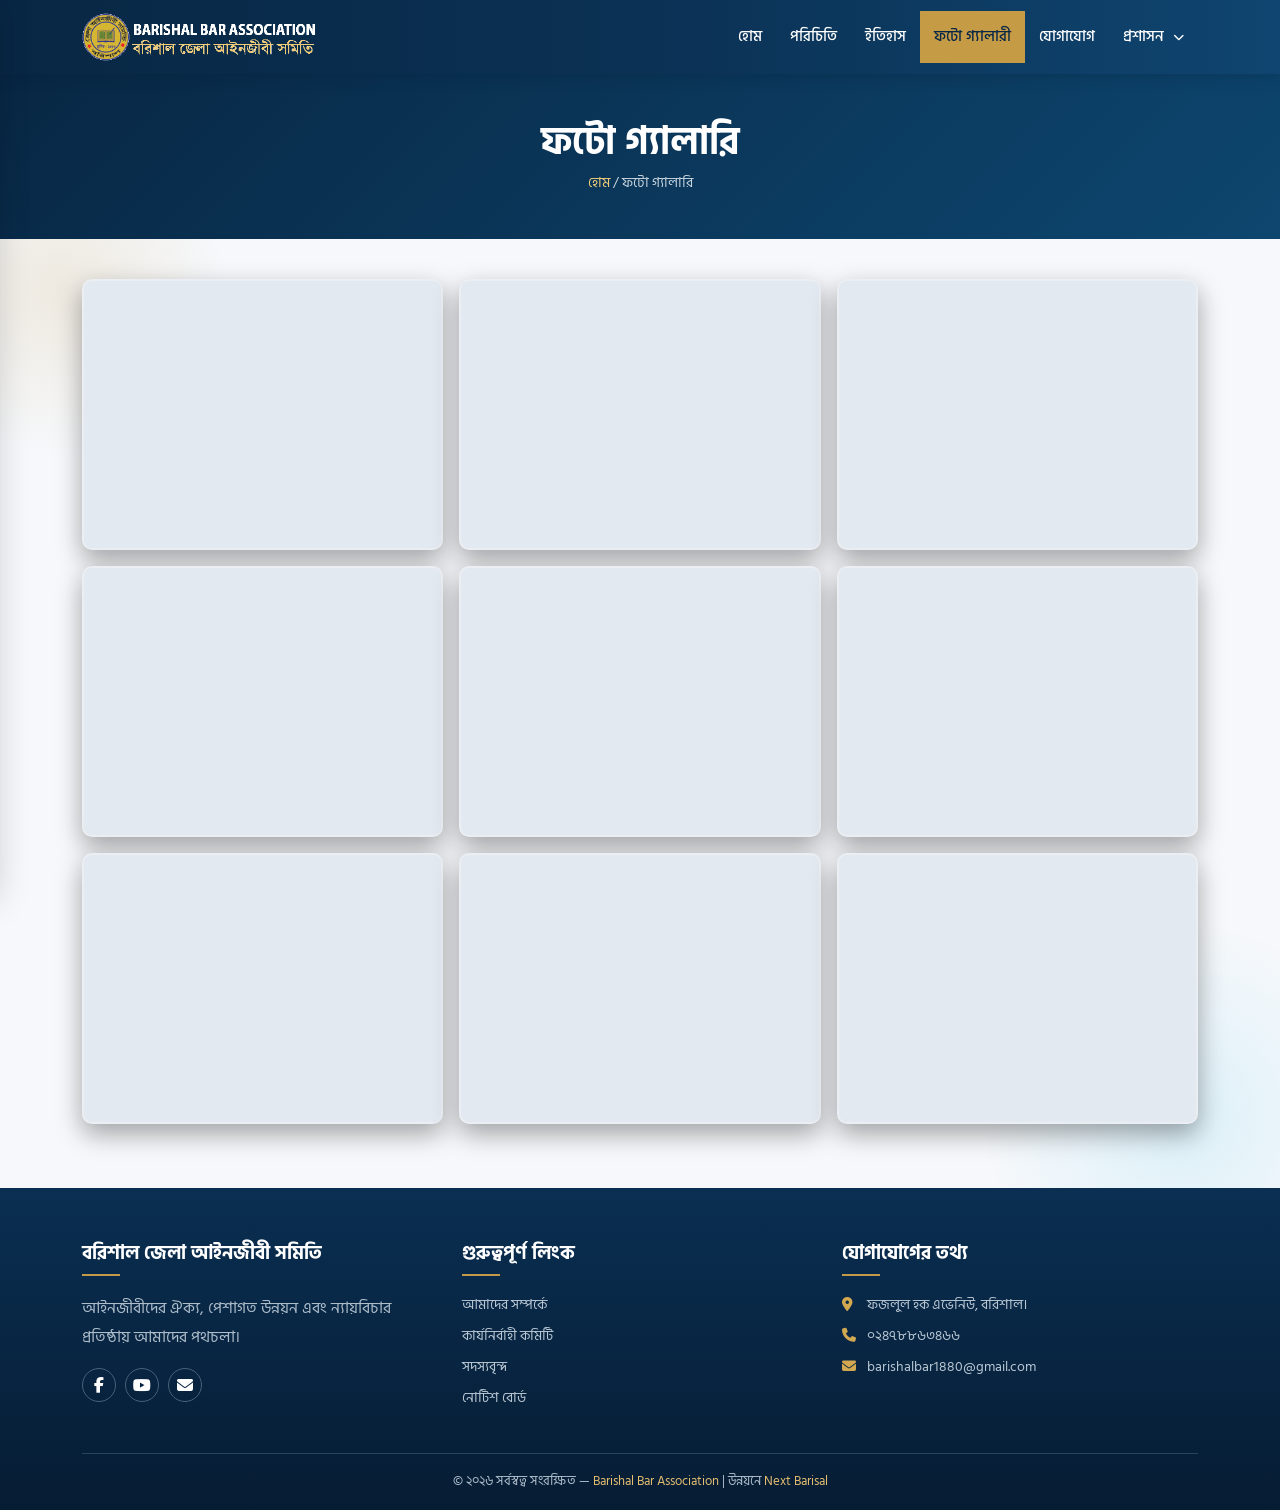
<file: gallery.html>
<!DOCTYPE html>
<html lang="bn">

<head>
  <meta charset="UTF-8">
  <meta name="viewport" content="width=device-width, initial-scale=1.0">
  <meta name="description" content="বরিশাল জেলা আইনজীবী সমিতি">
  <title>ফটো গ্যালারি — বরিশাল জেলা আইনজীবী সমিতি</title>
  <link rel="icon" type="image/png" href="assets/img/favicon.png">
  <link href="https://cdn.jsdelivr.net/npm/bootstrap@5.3.3/dist/css/bootstrap.min.css" rel="stylesheet">
  <link rel="stylesheet" href="https://cdnjs.cloudflare.com/ajax/libs/font-awesome/6.5.2/css/all.min.css">
  <link rel="preconnect" href="https://fonts.googleapis.com">
  <link rel="preconnect" href="https://fonts.gstatic.com" crossorigin>
  <link href="https://fonts.googleapis.com/css2?family=Hind+Siliguri:wght@400;500;600;700&display=swap"
    rel="stylesheet">
  <link rel="stylesheet" href="assets/css/style.css">
  <link rel="stylesheet" href="assets/css/theme.css">
  <script>document.documentElement.classList.add("js")</script>
</head>

<body>
  <nav class="main-nav">
    <div class="container nav-container">
      <a class="nav-brand" href="index.html"><img src="assets/img/logo.png" alt="বরিশাল জেলা আইনজীবী সমিতি"></a>
      <button class="menu-toggle" id="menuToggle" aria-label="মেনু খুলুন"><i class="fa-solid fa-bars"></i></button>
      <ul class="nav-list">
        <li><a href="index.html">হোম</a></li>
        <li><a href="about.html">পরিচিতি</a></li>
        <li><a href="history.html">ইতিহাস</a></li>
        <li><a href="gallery.html" class="active">ফটো গ্যালারী</a></li>
        <li><a href="contact.html">যোগাযোগ</a></li>
        <li class="has-sub">
          <a href="javascript:void(0)" class="sub-toggle" aria-haspopup="true">প্রশাসন <i class="fa-solid fa-chevron-down"></i></a>
          <ul class="sub-menu">
            <li><a href="lawyers.html">আইনজীবীদের তালিকা</a></li>
            <li><a href="staff.html">কর্মকর্তা-কর্মচারি</a></li>
            <li><a href="committee.html">কমিটি</a></li>
          </ul>
        </li>
      </ul>
    </div>
  </nav>

  <div class="mobile-overlay" id="mobileOverlay"></div>
  <aside class="side-menu" id="sideMenu" aria-label="মোবাইল মেনু">
    <a href="index.html"><i class="fa-solid fa-house"></i>হোম</a>
    <a href="about.html"><i class="fa-solid fa-building-columns"></i>পরিচিতি</a>
    <a href="history.html"><i class="fa-solid fa-landmark"></i>ইতিহাস</a>
    <a href="gallery.html"><i class="fa-solid fa-images"></i>ফটো গ্যালারী</a>
    <a href="contact.html"><i class="fa-solid fa-phone"></i>যোগাযোগ</a>
    <details class="side-sub">
      <summary><i class="fa-solid fa-users-gear"></i>প্রশাসন <i class="fa-solid fa-chevron-down caret"></i></summary>
      <a href="lawyers.html">আইনজীবীদের তালিকা</a>
      <a href="staff.html">কর্মকর্তা-কর্মচারি</a>
      <a href="committee.html">কমিটি</a>
    </details>
  </aside>

  
  <main>
    <section class="page-banner">
      <div class="container">
        <h1>ফটো গ্যালারি</h1>
        <div class="crumb"><a href="index.html">হোম</a> / ফটো গ্যালারি</div>
      </div>
    </section>
    <section class="section-space gallery-page">
      <div class="container">
        <div class="gallery-all">
          <a class="gs" href="https://images.unsplash.com/photo-1521587760476-6c12a4b040da?auto=format&fit=crop&w=1400&q=80""><img src="https://images.unsplash.com/photo-1521587760476-6c12a4b040da?auto=format&fit=crop&w=800&q=80" alt="লাইব্রেরি" loading="lazy"><span>লাইব্রেরি</span></a>
          <a class="gs" href="https://images.unsplash.com/photo-1556761175-b413da4baf72?auto=format&fit=crop&w=1400&q=80""><img src="https://images.unsplash.com/photo-1556761175-b413da4baf72?auto=format&fit=crop&w=800&q=80" alt="সভা" loading="lazy"><span>সভা</span></a>
          <a class="gs" href="https://images.unsplash.com/photo-1505664194779-8beaceb93744?auto=format&fit=crop&w=1400&q=80""><img src="https://images.unsplash.com/photo-1505664194779-8beaceb93744?auto=format&fit=crop&w=800&q=80" alt="আইন" loading="lazy"><span>আইন</span></a>
          <a class="gs" href="https://images.unsplash.com/photo-1475721027785-f74eccf877e2?auto=format&fit=crop&w=1400&q=80""><img src="https://images.unsplash.com/photo-1475721027785-f74eccf877e2?auto=format&fit=crop&w=800&q=80" alt="সম্মেলন" loading="lazy"><span>সম্মেলন</span></a>
          <a class="gs" href="https://images.unsplash.com/photo-1540575467063-178a50c2df87?auto=format&fit=crop&w=1400&q=80""><img src="https://images.unsplash.com/photo-1540575467063-178a50c2df87?auto=format&fit=crop&w=800&q=80" alt="কর্মশালা" loading="lazy"><span>কর্মশালা</span></a>
          <a class="gs" href="https://images.unsplash.com/photo-1511578314322-379afb476865?auto=format&fit=crop&w=1400&q=80""><img src="https://images.unsplash.com/photo-1511578314322-379afb476865?auto=format&fit=crop&w=800&q=80" alt="অনুষ্ঠান" loading="lazy"><span>অনুষ্ঠান</span></a>
          <a class="gs" href="https://images.unsplash.com/photo-1589829545856-d10d557cf95f?auto=format&fit=crop&w=1400&q=80""><img src="https://images.unsplash.com/photo-1589829545856-d10d557cf95f?auto=format&fit=crop&w=800&q=80" alt="আদালত" loading="lazy"><span>আদালত</span></a>
          <a class="gs" href="https://images.unsplash.com/photo-1521737604893-d14cc237f11d?auto=format&fit=crop&w=1400&q=80""><img src="https://images.unsplash.com/photo-1521737604893-d14cc237f11d?auto=format&fit=crop&w=800&q=80" alt="আইনি সহায়তা" loading="lazy"><span>আইনি সহায়তা</span></a>
          <a class="gs" href="https://images.unsplash.com/photo-1505373877841-8d25f7d46678?auto=format&fit=crop&w=1400&q=80""><img src="https://images.unsplash.com/photo-1505373877841-8d25f7d46678?auto=format&fit=crop&w=800&q=80" alt="আলোচনা সভা" loading="lazy"><span>আলোচনা সভা</span></a>
        </div>
      </div>
    </section>
  </main>

  <footer class="site-footer">
    <div class="container">
      <div class="row g-4 footer-main">
        <div class="col-md-4">
          <h5>বরিশাল জেলা আইনজীবী সমিতি</h5>
          <p>আইনজীবীদের ঐক্য, পেশাগত উন্নয়ন এবং ন্যায়বিচার প্রতিষ্ঠায় আমাদের পথচলা।</p>
          <div class="footer-social"><a href="#"><i class="fa-brands fa-facebook-f"></i></a><a href="#"><i
                class="fa-brands fa-youtube"></i></a><a href="mailto:barishalbar1880@gmail.com"><i
                class="fa-solid fa-envelope"></i></a></div>
        </div>
        <div class="col-md-4">
          <h5>গুরুত্বপূর্ণ লিংক</h5>
          <ul>
            <li><a href="index.html#about">আমাদের সম্পর্কে</a></li>
            <li><a href="index.html#committee">কার্যনির্বাহী কমিটি</a></li>
            <li><a href="index.html#members">সদস্যবৃন্দ</a></li>
            <li><a href="index.html#notice">নোটিশ বোর্ড</a></li>
          </ul>
        </div>
        <div class="col-md-4">
          <h5>যোগাযোগের তথ্য</h5>
          <ul class="footer-contact">
            <li><i class="fa-solid fa-location-dot"></i> ফজলুল হক এভেনিউ, বরিশাল।</li>
            <li><i class="fa-solid fa-phone"></i> ০২৪৭৮৮৬৩৪৬৬</li>
            <li><i class="fa-solid fa-envelope"></i> barishalbar1880@gmail.com</li>
          </ul>
        </div>
      </div>
      <div class="copyright">© ২০২৬ সর্বস্বত্ব সংরক্ষিত — <a href="https://barishalbarassociation.com/"
          target="_blank">Barishal Bar Association</a> | উন্নয়নে <a href="#">Next Barisal</a></div>
    </div>
  </footer>

    <button id="backToTop" class="back-to-top" aria-label="উপরে যান"><i class="fa-solid fa-arrow-up"></i></button>
  <script src="https://cdn.jsdelivr.net/npm/bootstrap@5.3.3/dist/js/bootstrap.bundle.min.js"></script>
  <script src="assets/js/page.js"></script>
  <script src="assets/js/animations.js"></script>
  <script src="assets/js/lightbox.js"></script>
</body>

</html>
</file>
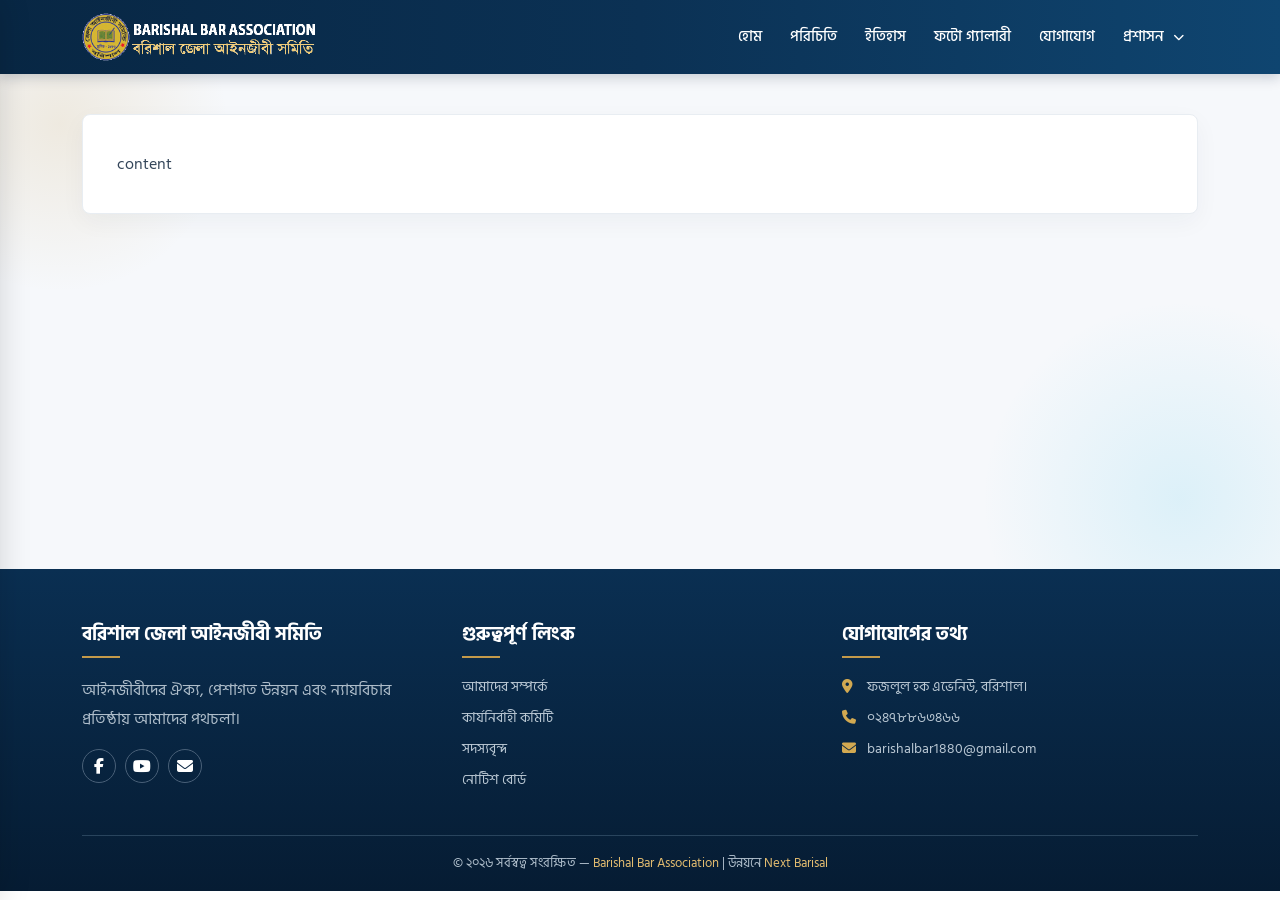
<file: single.html>
<!DOCTYPE html>
<html lang="bn">

<head>
  <meta charset="UTF-8">
  <meta name="viewport" content="width=device-width, initial-scale=1.0">
  <meta name="description" content="বরিশাল জেলা আইনজীবী সমিতি">
  <title>বিস্তারিত — বরিশাল জেলা আইনজীবী সমিতি</title>
  <link rel="icon" type="image/png" href="assets/img/favicon.png">
  <link href="https://cdn.jsdelivr.net/npm/bootstrap@5.3.3/dist/css/bootstrap.min.css" rel="stylesheet">
  <link rel="stylesheet" href="https://cdnjs.cloudflare.com/ajax/libs/font-awesome/6.5.2/css/all.min.css">
  <link rel="preconnect" href="https://fonts.googleapis.com">
  <link rel="preconnect" href="https://fonts.gstatic.com" crossorigin>
  <link href="https://fonts.googleapis.com/css2?family=Hind+Siliguri:wght@400;500;600;700&display=swap"
    rel="stylesheet">
  <link rel="stylesheet" href="assets/css/style.css">
  <link rel="stylesheet" href="assets/css/theme.css">
  <script>document.documentElement.classList.add("js")</script>
</head>

<body>
  <nav class="main-nav">
    <div class="container nav-container">
      <a class="nav-brand" href="index.html"><img src="assets/img/logo.png" alt="বরিশাল জেলা আইনজীবী সমিতি"></a>
      <button class="menu-toggle" id="menuToggle" aria-label="মেনু খুলুন"><i class="fa-solid fa-bars"></i></button>
      <ul class="nav-list">
        <li><a href="index.html">হোম</a></li>
        <li><a href="about.html">পরিচিতি</a></li>
        <li><a href="history.html">ইতিহাস</a></li>
        <li><a href="gallery.html">ফটো গ্যালারী</a></li>
        <li><a href="contact.html">যোগাযোগ</a></li>
        <li class="has-sub">
          <a href="javascript:void(0)" class="sub-toggle" aria-haspopup="true">প্রশাসন <i class="fa-solid fa-chevron-down"></i></a>
          <ul class="sub-menu">
            <li><a href="lawyers.html">আইনজীবীদের তালিকা</a></li>
            <li><a href="staff.html">কর্মকর্তা-কর্মচারি</a></li>
            <li><a href="committee.html">কমিটি</a></li>
          </ul>
        </li>
      </ul>
    </div>
  </nav>

  <div class="mobile-overlay" id="mobileOverlay"></div>
  <aside class="side-menu" id="sideMenu" aria-label="মোবাইল মেনু">
    <a href="index.html"><i class="fa-solid fa-house"></i>হোম</a>
    <a href="about.html"><i class="fa-solid fa-building-columns"></i>পরিচিতি</a>
    <a href="history.html"><i class="fa-solid fa-landmark"></i>ইতিহাস</a>
    <a href="gallery.html"><i class="fa-solid fa-images"></i>ফটো গ্যালারী</a>
    <a href="contact.html"><i class="fa-solid fa-phone"></i>যোগাযোগ</a>
    <details class="side-sub">
      <summary><i class="fa-solid fa-users-gear"></i>প্রশাসন <i class="fa-solid fa-chevron-down caret"></i></summary>
      <a href="lawyers.html">আইনজীবীদের তালিকা</a>
      <a href="staff.html">কর্মকর্তা-কর্মচারি</a>
      <a href="committee.html">কমিটি</a>
    </details>
  </aside>

  
  <main>
    <section class="section-space single-section">
      <div class="container">
        <!-- Laravel এ পরে: single.html?id=১  →  /details/{id} -->
        <div class="single-content">
          content
        </div>
      </div>
    </section>
  </main>

  <footer class="site-footer">
    <div class="container">
      <div class="row g-4 footer-main">
        <div class="col-md-4">
          <h5>বরিশাল জেলা আইনজীবী সমিতি</h5>
          <p>আইনজীবীদের ঐক্য, পেশাগত উন্নয়ন এবং ন্যায়বিচার প্রতিষ্ঠায় আমাদের পথচলা।</p>
          <div class="footer-social"><a href="#"><i class="fa-brands fa-facebook-f"></i></a><a href="#"><i
                class="fa-brands fa-youtube"></i></a><a href="mailto:barishalbar1880@gmail.com"><i
                class="fa-solid fa-envelope"></i></a></div>
        </div>
        <div class="col-md-4">
          <h5>গুরুত্বপূর্ণ লিংক</h5>
          <ul>
            <li><a href="index.html#about">আমাদের সম্পর্কে</a></li>
            <li><a href="index.html#committee">কার্যনির্বাহী কমিটি</a></li>
            <li><a href="index.html#members">সদস্যবৃন্দ</a></li>
            <li><a href="index.html#notice">নোটিশ বোর্ড</a></li>
          </ul>
        </div>
        <div class="col-md-4">
          <h5>যোগাযোগের তথ্য</h5>
          <ul class="footer-contact">
            <li><i class="fa-solid fa-location-dot"></i> ফজলুল হক এভেনিউ, বরিশাল।</li>
            <li><i class="fa-solid fa-phone"></i> ০২৪৭৮৮৬৩৪৬৬</li>
            <li><i class="fa-solid fa-envelope"></i> barishalbar1880@gmail.com</li>
          </ul>
        </div>
      </div>
      <div class="copyright">© ২০২৬ সর্বস্বত্ব সংরক্ষিত — <a href="https://barishalbarassociation.com/"
          target="_blank">Barishal Bar Association</a> | উন্নয়নে <a href="#">Next Barisal</a></div>
    </div>
  </footer>

    <button id="backToTop" class="back-to-top" aria-label="উপরে যান"><i class="fa-solid fa-arrow-up"></i></button>
  <script src="https://cdn.jsdelivr.net/npm/bootstrap@5.3.3/dist/js/bootstrap.bundle.min.js"></script>
  <script src="assets/js/page.js"></script>
  <script src="assets/js/animations.js"></script>
</body>

</html>
</file>
<file: assets/css/style.css>
*{box-sizing:border-box}html{scroll-behavior:smooth}body{font-family:"Hind Siliguri",sans-serif;color:#263449;background:#fff}.top-strip{background:#092d50;color:#dce8f4;font-size:13px;padding:8px 0}.top-strip a{color:#dce8f4;text-decoration:none}.brand-header{background:#fff}.brand-logo img{width:min(100%,400px);height:auto;display:block}.header-contact{color:#0b3154;text-decoration:none;border:1px solid #d7e0e9;padding:10px 17px;border-radius:5px;font-weight:600}.menu-toggle{border:0;background:#0b3154;color:#fff;width:44px;height:42px;border-radius:5px;font-size:20px;display:none}.main-nav{background:#0b3154;box-shadow:0 4px 12px #061d3430}.nav-list{display:flex;list-style:none;margin:0;padding:0;justify-content:center}.nav-list a{display:block;color:#fff;text-decoration:none;padding:15px 19px;font-weight:500;transition:.25s}.nav-list a:hover,.nav-list a.active{background:#c59b45;color:#082746}.hero-section{overflow:hidden}.carousel-item{height:570px;position:relative;overflow:hidden}.carousel-item>img{height:100%;object-fit:cover;animation:heroZoom 8s ease-in-out infinite alternate}.hero-shade{position:absolute;inset:0;background:linear-gradient(90deg,rgba(5,25,45,.82),rgba(5,25,45,.25))}.carousel-caption{left:10%;right:10%;bottom:19%;text-align:left;max-width:720px}.eyebrow{display:inline-block;color:#f0cc79;letter-spacing:1px;margin-bottom:13px;font-size:15px}.carousel-caption h1,.carousel-caption h2{font-size:clamp(30px,4vw,54px);font-weight:700;margin-bottom:14px}.carousel-caption p{font-size:19px;max-width:620px;color:#f0f3f7}.btn-gold{background:#c69c4c;color:#102c47;border:1px solid #c69c4c;padding:11px 22px;font-weight:600}.btn-gold:hover{background:#e0b968;color:#102c47}.ticker-wrap{background:#f6f1e7;border-bottom:1px solid #eadfc9}.ticker-label{background:#c49a4a;color:#102c47;padding:12px 18px;font-weight:700;white-space:nowrap}.ticker{overflow:hidden;flex:1;padding:11px 0}.ticker-track{white-space:nowrap;display:inline-block;animation:tickerMove 30s linear infinite;font-weight:500;color:#243b53}.ticker-track span{color:#c49a4a;margin:0 22px}.section-space{padding:82px 0}.soft-bg{background:#f6f8fb}.section-heading{text-align:center;margin:0 auto 42px}.section-heading>span{color:#b28739;font-weight:700;letter-spacing:1px}.section-heading h2{font-size:clamp(26px,3vw,36px);font-weight:700;color:#0b3154;margin:8px 0}.section-heading p{color:#748092;margin:12px 0 0}.heading-line{width:62px;height:3px;background:#c49a4a;margin:15px auto 0}.section-heading.text-start .heading-line{margin-left:0}.lead-copy{font-size:20px;line-height:1.8;color:#34465a}.muted-copy{color:#718093;line-height:1.9}.btn-navy{background:#0b3154;color:#fff;padding:11px 22px}.btn-navy:hover{background:#c49a4a;color:#0b3154}.about-photo{position:relative;padding:0 22px 22px 0}.about-photo:before{content:"";position:absolute;right:0;bottom:0;width:75%;height:75%;background:#c49a4a;border-radius:4px}.about-photo img{position:relative;width:100%;height:370px;object-fit:cover;border-radius:4px}.about-stamp{position:absolute;left:-8px;bottom:42px;background:#0b3154;color:#fff;padding:17px 22px;display:flex;flex-direction:column;box-shadow:0 8px 25px #0b315440}.about-stamp i{font-size:24px;color:#e2bd70;margin-bottom:5px}.about-stamp small{color:#cbd7e2}.stats-section{background:#0b3154;padding:35px 0;color:#fff}.stat-item{display:flex;flex-direction:column;align-items:center;gap:4px}.stat-item i{font-size:25px;color:#d5ad60}.stat-item strong{font-size:29px}.stat-item span{color:#d0dbe5}.person-card{background:#fff;text-align:center;padding:28px 15px 20px;border:1px solid #e8edf2;border-radius:7px;box-shadow:0 8px 25px #19314d0b;height:100%;transition:.25s}.person-card:hover,.member-card:hover{transform:translateY(-6px);box-shadow:0 12px 30px #19314d18}.person-card img,.member-card img{width:130px;height:130px;object-fit:cover;border-radius:50%;display:block;margin:0 auto 17px;border:5px solid #f0e6d2;box-shadow:0 4px 14px #102c4720}.person-card h5{font-size:17px;font-weight:700;color:#0b3154;margin-bottom:4px}.person-card>span,.member-card small{color:#b28739;font-weight:600}.person-social{margin:14px auto 0;width:30px;height:30px;line-height:30px;border-radius:50%;background:#edf2f6;color:#0b3154}.member-card{text-align:center;padding:22px 9px;border:1px solid #e9edf2;border-radius:7px;transition:.25s;height:100%}.member-card img{width:130px;height:130px}.member-card h6{font-size:14px;font-weight:700;color:#183956;margin-bottom:3px}.notice-list{max-width:950px;margin:auto}.notice-row{display:flex;align-items:center;gap:22px;background:#fff;padding:20px 22px;border:1px solid #e9edf2;border-radius:7px;margin-bottom:14px;box-shadow:0 5px 18px #102c4708}.notice-date{min-width:82px;height:82px;background:#f4eddf;border-radius:5px;display:flex;flex-direction:column;align-items:center;justify-content:center;color:#0b3154}.notice-date strong{font-size:29px;line-height:1}.notice-date span{font-size:12px;margin-top:7px}.notice-content{flex:1}.notice-tag{display:inline-block;font-size:11px;color:#9b6d1d;background:#fbf3e3;padding:3px 9px;border-radius:20px;margin-bottom:5px}.notice-tag.blue{background:#eaf1f7;color:#315a7c}.notice-content h5{font-size:18px;font-weight:700;color:#173955;margin:2px 0 4px}.notice-content p{font-size:14px;color:#778394;margin:0}.download-btn{display:flex;align-items:center;gap:8px;color:#b43b3b;text-decoration:none;border:1px solid #f0dada;padding:9px 12px;border-radius:5px;font-size:13px;white-space:nowrap}.download-btn:hover{background:#b43b3b;color:#fff}.download-btn>i:first-child{font-size:20px}.btn-outline-navy{border:1px solid #0b3154;color:#0b3154;padding:10px 22px}.btn-outline-navy:hover{background:#0b3154;color:#fff}.gallery-grid img{width:100%;height:250px;object-fit:cover;border-radius:6px;transition:.35s}.gallery-grid a{display:block;overflow:hidden;border-radius:6px}.gallery-grid a:hover img{transform:scale(1.07)}.contact-section{background:#f6f8fb}.contact-card{background:#fff;padding:25px;border-radius:7px;height:100%;box-shadow:0 6px 25px #19314d0b}.contact-item{display:flex;gap:17px;padding:14px 0;border-bottom:1px solid #edf0f3}.contact-item:last-child{border:0}.contact-item>i{width:42px;height:42px;flex:0 0 42px;display:grid;place-items:center;background:#f5eddd;color:#a77c32;border-radius:50%;font-size:17px}.contact-item strong{color:#0b3154}.contact-item p{margin:3px 0 0;color:#738093;font-size:14px}.contact-item a{color:inherit;text-decoration:none}.map-frame{height:100%;min-height:350px;border-radius:7px;overflow:hidden;box-shadow:0 6px 25px #19314d0b}.map-frame iframe{width:100%;height:100%;min-height:350px;border:0}.site-footer{background:#082744;color:#c9d5df;padding-top:55px}.footer-main{padding-bottom:35px}.site-footer h5{font-size:19px;color:#fff;font-weight:700;margin-bottom:18px;position:relative}.site-footer h5:after{content:"";display:block;width:38px;height:2px;background:#c49a4a;margin-top:9px}.site-footer p{line-height:1.8;color:#aebdca}.site-footer ul{list-style:none;padding:0;margin:0}.site-footer li{margin:10px 0;color:#b9c7d3;font-size:14px}.site-footer li a{color:#b9c7d3;text-decoration:none}.site-footer li a:hover,.copyright a:hover{color:#e4bd70}.footer-contact i{color:#d2a951;width:22px}.footer-social{display:flex;gap:9px}.footer-social a{width:34px;height:34px;border:1px solid #496078;border-radius:50%;display:grid;place-items:center;color:#fff;text-decoration:none}.footer-social a:hover{background:#c49a4a;color:#082744;border-color:#c49a4a}.copyright{text-align:center;border-top:1px solid #29445d;padding:18px 0;color:#aebdca;font-size:13px}.copyright a{color:#e4bd70;text-decoration:none}.back-to-top{position:fixed;right:18px;bottom:18px;width:42px;height:42px;border:0;border-radius:5px;background:#c49a4a;color:#082744;display:none;z-index:900}.back-to-top.show{display:block}.side-menu{position:fixed;top:0;left:0;height:100vh;width:min(310px,85vw);background:#092d50;z-index:1200;padding:0 20px 25px;transform:translateX(-105%);transition:transform .3s ease;box-shadow:10px 0 35px #0003}.side-menu.open{transform:translateX(0)}.side-menu-head{height:70px;display:flex;align-items:center;justify-content:space-between;color:#fff;border-bottom:1px solid #ffffff26;margin-bottom:12px}.side-menu-head button{background:transparent;border:0;color:#fff;font-size:23px}.side-menu>a,.side-menu>a{display:flex;align-items:center;gap:13px;color:#e6edf4;text-decoration:none;padding:13px 5px;border-bottom:1px solid #ffffff16}.side-menu>a i{width:20px;color:#d5ad60}.side-menu>a:hover{color:#e7c47f}.mobile-overlay{position:fixed;inset:0;background:#071b2d9c;z-index:1100;opacity:0;visibility:hidden;transition:.3s}.mobile-overlay.show{opacity:1;visibility:visible}@keyframes heroZoom{from{transform:scale(1)}to{transform:scale(1.12)}}@keyframes tickerMove{from{transform:translateX(0)}to{transform:translateX(-50%)}}@media(max-width:991.98px){.main-nav{display:none}.menu-toggle{display:block}.carousel-item{height:480px}.carousel-caption{bottom:15%}.carousel-caption p{font-size:16px}.brand-logo img{width:min(100%,360px)}}@media(max-width:575.98px){.top-strip{font-size:11px}.top-strip .container{justify-content:center!important}.top-strip .container>span{width:100%;text-align:center}.brand-logo img{width:min(100%,285px)}.carousel-item{height:430px}.carousel-caption{left:13%;right:12%;bottom:13%}.carousel-caption h1,.carousel-caption h2{font-size:29px}.carousel-caption p{font-size:14px;line-height:1.5}.eyebrow{font-size:12px}.section-space{padding:58px 0}.section-heading{margin-bottom:30px}.about-photo img{height:270px}.notice-row{gap:11px;padding:13px;align-items:flex-start}.notice-date{min-width:58px;height:68px}.notice-date strong{font-size:24px}.notice-date span{font-size:10px}.notice-content h5{font-size:15px}.notice-content p{font-size:12px}.download-btn{padding:8px;gap:5px;flex-direction:column;font-size:10px}.download-btn>i:first-child{font-size:19px}.gallery-grid img{height:155px}.map-frame,.map-frame iframe{min-height:290px}.copyright{line-height:1.9}.ticker-label{font-size:12px;padding:11px 10px}.ticker-track{font-size:13px}}

/* Updated compact navigation and requested layout */
.main-nav{background:#0b3154;box-shadow:0 4px 12px #061d3430}
.nav-container{display:flex;align-items:center;justify-content:space-between;gap:18px;min-height:74px}
.nav-brand{display:flex;align-items:center;flex:0 1 250px;min-width:0}
.nav-brand img{display:block;width:100%;max-width:240px;height:auto;max-height:62px;object-fit:contain;object-position:left center;background:#fff;border-radius:3px}
.nav-list{flex:1;justify-content:flex-end}
.menu-toggle{display:none}
.carousel-item{height:570px;overflow:hidden}
.carousel-item>img{height:100%;width:100%;object-fit:cover;animation:heroZoom 8s ease-in-out infinite alternate}
.message-card{height:100%;display:flex;align-items:center;gap:22px;background:#fff;border:1px solid #e7edf2;border-radius:8px;padding:24px;box-shadow:0 8px 26px #19314d0c;transition:.25s}
.message-card:hover{transform:translateY(-5px);box-shadow:0 14px 32px #19314d18}
.message-card>img{width:140px;height:140px;flex:0 0 140px;object-fit:cover;border-radius:50%;border:5px solid #f0e6d2;box-shadow:0 4px 14px #102c4720}
.message-role{font-size:13px;color:#b28739;font-weight:700}
.message-body h4{font-size:19px;color:#0b3154;font-weight:700;margin:5px 0 8px}
.message-body p{font-size:14px;line-height:1.8;color:#718093;margin-bottom:10px}
.message-body a{color:#0b3154;text-decoration:none;font-weight:700;font-size:14px}
.message-body a:hover{color:#b28739}
.person-card img,.member-card img{width:140px;height:140px}
.member-card img{width:140px;height:140px}
.side-menu{padding-top:12px}
@media(max-width:991.98px){
  .main-nav{display:block}
  .nav-container{min-height:68px}
  .nav-brand{flex:0 1 225px}
  .nav-brand img{max-width:215px;max-height:55px}
  .menu-toggle{display:block;flex:0 0 44px}
  .nav-list{display:none}
  .carousel-item{height:480px}
}
@media(max-width:575.98px){
  .nav-container{min-height:62px}
  .nav-brand{flex-basis:195px}
  .nav-brand img{max-width:185px;max-height:48px}
  .carousel-item{height:360px}
  .message-card{flex-direction:column;text-align:center;padding:22px 18px;gap:14px}
  .message-card>img{width:140px;height:140px;flex-basis:140px}
  .person-card img,.member-card img{width:140px;height:140px}
}

/* ===== v2 ===== */
.main-nav{position:sticky;top:0;z-index:1000}
.nav-brand img{background:none!important;border-radius:0}
section[id]{scroll-margin-top:80px}
.nav-list a{padding:15px 14px;font-size:15px}
@media(min-width:1200px){.menu-toggle{display:none}.nav-list{display:flex}}
@media(max-width:1199.98px){.menu-toggle{display:block;flex:0 0 44px}.nav-list{display:none}}
.ticker-track{animation:none}
.duty-card{background:#fff;border:1px solid #e8edf2;border-radius:8px;padding:28px 24px;height:100%;text-align:center;box-shadow:0 8px 25px #19314d0b;transition:.25s}
.duty-card:hover{transform:translateY(-5px);border-color:#c49a4a}
.duty-icon{width:64px;height:64px;border-radius:50%;background:#f5eddd;color:#a77c32;display:grid;place-items:center;font-size:26px;margin:0 auto 16px}
.duty-card h5{font-weight:700;color:#0b3154}.duty-card p{color:#718093;margin:0;line-height:1.8}
.message-card{flex:1;align-items:flex-start}
.message-card>img{width:150px;height:150px;flex:0 0 150px}
.message-body{display:flex;flex-direction:column;flex:1;align-self:stretch}
.message-body a{margin-top:auto}
@media(max-width:575.98px){.message-card{align-items:center}.message-card>img{width:150px;height:150px;flex-basis:150px}}
.person-card h5{font-size:16px;min-height:2.6em}
.mc{position:relative;padding:0 26px}.mc-view{overflow:hidden}
.mc-track{display:flex;transition:transform .5s ease}
.mc-item{flex:0 0 20%;padding:6px 8px}
@media(max-width:991.98px){.mc-item{flex-basis:33.333%}}@media(max-width:575.98px){.mc-item{flex-basis:50%}.mc{padding:0 18px}}
.mc-btn{position:absolute;top:50%;transform:translateY(-50%);width:36px;height:36px;border-radius:50%;border:0;background:#0b3154;color:#fff;z-index:2}
.mc-btn:hover{background:#c49a4a}.mc-btn.prev{left:-6px}.mc-btn.next{right:-6px}
.event-card{display:flex;flex-direction:column;height:100%;background:#fff;border:1px solid #e8edf2;border-radius:8px;overflow:hidden;box-shadow:0 8px 25px #19314d0b;transition:.25s}
.event-card:hover{transform:translateY(-5px)}
.event-card .thumb{aspect-ratio:1/1;position:relative;overflow:hidden}
.event-card .thumb img{width:100%;height:100%;object-fit:cover;transition:.4s}.event-card:hover .thumb img{transform:scale(1.06)}
.event-tag{position:absolute;left:12px;top:12px;background:#c49a4a;color:#082746;font-size:12px;font-weight:700;padding:3px 11px;border-radius:20px}
.event-body{padding:16px;display:flex;flex-direction:column;flex:1}
.event-body h5{font-weight:700;color:#0b3154;font-size:17px}
.event-meta{font-size:13px;color:#b28739;line-height:1.9;margin-bottom:8px}
.event-body p{color:#718093;font-size:14px;line-height:1.8;display:-webkit-box;-webkit-line-clamp:3;-webkit-box-orient:vertical;overflow:hidden}
.event-body>a{margin-top:auto;color:#0b3154;font-weight:700;text-decoration:none}.event-body>a:hover{color:#b28739}
.gallery-mosaic{display:grid;grid-template-columns:repeat(4,1fr);grid-auto-rows:80px;grid-auto-flow:dense;gap:12px}
.gm{position:relative;overflow:hidden;border-radius:8px;display:block;background:#e9edf2}
.gm img{position:absolute;inset:0;width:100%;height:100%;object-fit:cover;transition:.4s}.gm:hover img{transform:scale(1.08)}
.gm span{position:absolute;left:0;right:0;bottom:0;padding:22px 12px 9px;color:#fff;font-weight:600;background:linear-gradient(transparent,#061d34cc);opacity:0;transition:.3s}.gm:hover span{opacity:1}
.gm.r2{grid-row:span 2}.gm.r3{grid-row:span 3}.gm.r4{grid-row:span 4}.gm.c2{grid-column:span 2}
@media(max-width:767.98px){.gallery-mosaic{grid-template-columns:repeat(2,1fr);grid-auto-rows:70px}}


/* ===== Update: leadership photos 160px ===== */
.message-card>img{width:160px;height:160px;flex:0 0 160px}

/* ===== Notice board (table) ===== */
#notice{--nb-card:#ffffff;--nb-border:#e3e8ee;--nb-head:#f1f3f6;--nb-muted:#6b7686;--nb-text:#1f2d3d;--nb-line:#e9edf2}
@media(prefers-color-scheme:dark){
  :root:not([data-bs-theme="light"]) #notice{--nb-card:#16212e;--nb-border:#2b3a4b;--nb-head:#1d2b3a;--nb-muted:#9fb0c3;--nb-text:#e6edf5;--nb-line:#263546}
}
[data-bs-theme="dark"] #notice{--nb-card:#16212e;--nb-border:#2b3a4b;--nb-head:#1d2b3a;--nb-muted:#9fb0c3;--nb-text:#e6edf5;--nb-line:#263546}
.notice-card{max-width:900px;margin:0 auto;background:var(--nb-card);border:1px solid var(--nb-border);border-radius:12px;overflow:hidden}
.notice-table{table-layout:fixed;width:100%;margin:0;--bs-table-bg:transparent;--bs-table-color:var(--nb-text);--bs-table-border-color:var(--nb-line);--bs-table-accent-bg:transparent}
.notice-table th:nth-child(1){width:27%}
.notice-table th:nth-child(2){width:53%}
.notice-table th:nth-child(3){width:20%}
.notice-table thead th{background:var(--nb-head);color:var(--nb-muted);font-size:13px;font-weight:600;padding:12px 14px;border-bottom:1px solid var(--nb-line)}
.notice-table td{padding:14px;vertical-align:middle;border-bottom:1px solid var(--nb-line);color:var(--nb-text);font-size:15px;overflow-wrap:anywhere}
.notice-table tbody tr:last-child td{border-bottom:0}
.notice-table .notice-title{font-weight:500}
.notice-table td a{display:inline-block;line-height:1;transition:.2s}
.notice-table td a:hover{transform:scale(1.12)}
@media(max-width:575.98px){
  .notice-table thead th{padding:10px 8px;font-size:12px}
  .notice-table td{padding:12px 8px;font-size:13px}
}

/* ===== Events: 3 cards, soft cream ===== */
.events-section{background:#fff}
.events-section .event-card{background:#fbf5e8;border:1px solid #ecdcb8;box-shadow:0 8px 22px #b2873914}
.events-section .event-card:hover{box-shadow:0 14px 30px #b2873926;border-color:#c49a4a}
.events-section .event-meta{color:#9b6d1d;font-weight:600;white-space:nowrap}
.events-section .event-body p{color:#5f6b7a}
@media(max-width:380px){.events-section .event-meta{white-space:normal}}

/* ===== Gallery: 6 images ===== */
.gallery-six{display:grid;grid-template-columns:repeat(3,1fr);gap:14px}
.gs{position:relative;display:block;overflow:hidden;border-radius:10px;aspect-ratio:4/3;background:#e9edf2}
.gs img{position:absolute;inset:0;width:100%;height:100%;object-fit:cover;transition:.4s}
.gs:hover img{transform:scale(1.08)}
.gs span{position:absolute;left:0;right:0;bottom:0;padding:26px 14px 11px;color:#fff;font-weight:600;background:linear-gradient(transparent,#061d34cc);opacity:0;transition:.3s}
.gs:hover span{opacity:1}
@media(max-width:767.98px){.gallery-six{grid-template-columns:repeat(2,1fr);gap:10px}.gs span{opacity:1;padding:18px 10px 8px;font-size:13px}}
/* ===== Gallery: mixed-size layout (big / small / tall / wide) ===== */
.gallery-six{grid-template-columns:repeat(4,1fr);grid-auto-rows:170px;grid-auto-flow:dense;gap:14px}
.gs{aspect-ratio:auto}
.gs.g1{grid-column:span 2;grid-row:span 2}   /* বড় */
.gs.g3{grid-row:span 2}                      /* লম্বা */
.gs.g5,.gs.g6{grid-column:span 2}            /* চওড়া */
@media(max-width:767.98px){
  .gallery-six{grid-template-columns:repeat(2,1fr);grid-auto-rows:130px;gap:10px}
  .gs.g1{grid-column:span 2;grid-row:span 2}
  .gs.g3{grid-row:span 2}
  .gs.g5,.gs.g6{grid-column:span 2}
}

/* ===== Events: 4 cards, date left / place right ===== */
.events-section .event-meta{display:flex;justify-content:space-between;align-items:center;flex-wrap:wrap;gap:2px 10px;white-space:normal;font-size:13px}
.events-section .event-meta span{white-space:nowrap}
.events-section .event-body h5{font-size:16px}

/* ===== Section backgrounds (each section separate) ===== */
#about{background:#ffffff}
#messages{background:#fbf6ea}
#notice{background:#eef2f7}
#committee{background:#eaf4ef}
#members{background:#ffffff}
#events{background:#e7eff8}
#gallery{background:#f7f2e6}
#contact{background:#eef2f7}
/* ===== আমাদের করণীয় (services) ===== */
#services{background:#f6f8fb}
.service-card{display:flex;align-items:center;gap:20px;height:100%;min-height:96px;padding:22px 24px;background:#fff;border:1px solid #e8edf2;border-radius:6px;box-shadow:0 4px 18px #19314d0d;text-decoration:none;transition:.25s}
.service-icon{flex:0 0 auto;font-size:40px;line-height:1;color:#1fb8e6;display:grid;place-items:center;width:52px}
.service-card h5{margin:0;font-size:19px;font-weight:600;line-height:1.4;color:#1f2d3d}
.service-card:hover{transform:translateY(-5px);box-shadow:0 12px 28px #19314d1c;border-color:#1fb8e6}
.service-card:hover h5{color:#0b3154}
@media(max-width:575.98px){.service-card{padding:18px;gap:16px;min-height:84px}.service-icon{font-size:34px;width:44px}.service-card h5{font-size:17px}}

/* ===== Dropdown (প্রশাসন) ===== */
.nav-list>li{position:relative}
.nav-list .sub-toggle i{font-size:11px;margin-left:5px;transition:transform .2s}
.has-sub:hover>.sub-toggle i,.has-sub:focus-within>.sub-toggle i{transform:rotate(180deg)}
.sub-menu{position:absolute;top:100%;right:0;min-width:240px;list-style:none;margin:0;padding:6px 0;background:#0b3154;
  border-top:3px solid #c59b45;box-shadow:0 12px 24px #061d3440;display:none;z-index:1001}
.has-sub:hover>.sub-menu,.has-sub:focus-within>.sub-menu{display:block}
.sub-menu a{padding:11px 20px;font-size:15px;white-space:nowrap;border-bottom:1px solid #ffffff14}
.sub-menu li:last-child a{border-bottom:0}
/* mobile side menu group */
.side-sub summary{list-style:none;display:flex;align-items:center;gap:13px;color:#e6edf4;padding:13px 5px;border-bottom:1px solid #ffffff16;cursor:pointer}
.side-sub summary::-webkit-details-marker{display:none}
.side-sub summary>i:first-child{width:20px;color:#d5ad60}
.side-sub .caret{margin-left:auto;font-size:12px;transition:transform .2s}
.side-sub[open] .caret{transform:rotate(180deg)}
.side-sub>a{display:block;color:#e6edf4;text-decoration:none;padding:11px 5px 11px 38px;border-bottom:1px solid #ffffff10;font-size:15px}
.side-sub>a:hover{color:#e7c47f}
</file>
<file: assets/css/theme.css>
/* =====================================================================
   THEME v3 — প্রতিটি সেকশনের আলাদা রং + অ্যানিমেশন
   (style.css এর পরে লোড হয়, তাই আগের কোডে হাত দিতে হয়নি)
   রং বদলাতে চাইলে শুধু প্রতিটি সেকশনের --ac / --ac2 / --bgN ভ্যারিয়েবল বদলান।
   ===================================================================== */

/* ---------- Global ---------- */
:root{--navy:#0b3154;--gold:#c49a4a;--gold2:#f0cc79}
.section-space{position:relative;overflow:hidden}
.section-space>.container{position:relative;z-index:1}

/* সেকশনের পেছনে ভাসমান রঙিন বুদবুদ */
.section-space::before,.section-space::after{
  content:"";position:absolute;z-index:0;pointer-events:none;border-radius:50%;
  width:340px;height:340px;opacity:.55}
.section-space::before{top:-120px;left:-110px;
  background:radial-gradient(circle,var(--b1,rgba(196,154,74,.28)) 0%,transparent 70%);
  animation:floatA 14s ease-in-out infinite alternate}
.section-space::after{bottom:-130px;right:-100px;width:400px;height:400px;
  background:radial-gradient(circle,var(--b2,rgba(31,184,230,.22)) 0%,transparent 70%);
  animation:floatB 17s ease-in-out infinite alternate}
@keyframes floatA{to{transform:translate(70px,50px) scale(1.18)}}
@keyframes floatB{to{transform:translate(-80px,-40px) scale(1.12)}}

/* সেকশন হেডিং: রং ভ্যারিয়েবল থেকে আসে */
.section-heading>span{color:var(--ac,#b28739);display:inline-block}
.heading-line{background:linear-gradient(90deg,var(--ac,#c49a4a),var(--ac2,#f0cc79));border-radius:3px;
  transition:width .9s cubic-bezier(.22,.8,.3,1) .35s}
.js .section-heading:not(.in) .heading-line{width:0}
.js .section-heading:not(.in)>span{opacity:0;letter-spacing:8px}
.section-heading>span{transition:letter-spacing .9s ease,opacity .7s ease}
.section-heading.in>span{letter-spacing:1px}

/* ---------- রিভিল (স্ক্রলে ভেসে ওঠা) ---------- */
.js .rv:not(.in){opacity:0}
.rv.in{animation:rvUp .85s cubic-bezier(.22,.8,.3,1) var(--d,0s) backwards}
.rv.in[data-a="left"]{animation-name:rvLeft}
.rv.in[data-a="right"]{animation-name:rvRight}
.rv.in[data-a="zoom"]{animation-name:rvZoom}
.rv.in[data-a="flip"]{animation-name:rvFlip}
@keyframes rvUp{from{opacity:0;transform:translateY(40px)}}
@keyframes rvLeft{from{opacity:0;transform:translateX(-60px)}}
@keyframes rvRight{from{opacity:0;transform:translateX(60px)}}
@keyframes rvZoom{from{opacity:0;transform:scale(.8)}}
@keyframes rvFlip{from{opacity:0;transform:perspective(700px) rotateX(-18deg) translateY(30px)}}

/* ---------- Navbar ---------- */
.main-nav{background:linear-gradient(90deg,#082744,#0b3154 50%,#0f4570)}

/* ---------- Hero ---------- */
.hero-section{position:relative}
.hero-section::before{content:"";position:absolute;inset:0;z-index:2;pointer-events:none;
  background:linear-gradient(180deg,rgba(8,39,68,.18),transparent 35%,rgba(8,39,68,.35))}

/* ---------- Ticker ---------- */
.ticker-wrap{background:linear-gradient(90deg,#fff3d6,#fdf8ec 40%,#e9f4fb)}
.ticker-label{background:linear-gradient(110deg,#c49a4a 30%,#f3d58a 50%,#c49a4a 70%);background-size:250% 100%;
  animation:shine 3.5s linear infinite;border-radius:0 0 0 0}
.ticker-label i{display:inline-block;animation:ring 2.4s ease-in-out infinite;transform-origin:50% 0}
@keyframes shine{to{background-position:-250% 0}}
@keyframes ring{0%,60%,100%{transform:rotate(0)}10%{transform:rotate(16deg)}20%{transform:rotate(-14deg)}30%{transform:rotate(10deg)}40%{transform:rotate(-8deg)}50%{transform:rotate(4deg)}}

/* ---------- About (সোনালি + আকাশি) ---------- */
#about{--ac:#c49a4a;--ac2:#f0cc79;--b1:rgba(240,204,121,.45);--b2:rgba(31,184,230,.2);
  background:linear-gradient(180deg,#fff 0%,#fffaf0 100%)}
#about .lead-copy{border-left:4px solid var(--gold);padding-left:18px}
#about .btn-navy{position:relative;overflow:hidden;transition:.3s}
#about .btn-navy i{transition:transform .3s}
#about .btn-navy:hover i{transform:translateX(6px)}
.about-photo:before{transform-origin:bottom right}
.in .about-photo:before{animation:goldIn 1s cubic-bezier(.22,.8,.3,1) .35s backwards}
@keyframes goldIn{from{transform:scale(.4);opacity:0}}
.about-photo img{box-shadow:0 18px 40px rgba(11,49,84,.25);transition:transform .6s}
.about-photo:hover img{transform:scale(1.03)}
.about-stamp{animation:floaty 4s ease-in-out infinite;background:linear-gradient(135deg,#0b3154,#14588d)}
@keyframes floaty{50%{transform:translateY(-10px)}}

/* ---------- Stats (গাঢ় নীল গ্রেডিয়েন্ট + কাউন্টার) ---------- */
.stats-section{position:relative;overflow:hidden;padding:46px 0;
  background:linear-gradient(120deg,#082744,#0f4c80,#0a3a5e,#082744);background-size:300% 300%;
  animation:bgShift 14s ease infinite}
.stats-section::before{content:"";position:absolute;inset:0;opacity:.12;pointer-events:none;
  background-image:radial-gradient(#fff 1.2px,transparent 1.2px);background-size:26px 26px}
.stats-section .container{position:relative}
@keyframes bgShift{50%{background-position:100% 50%}}
.stat-item i{width:64px;height:64px;border-radius:50%;display:grid;place-items:center;font-size:25px;
  background:rgba(255,255,255,.08);border:1px solid rgba(240,204,121,.55);margin-bottom:8px;
  animation:pulseRing 2.8s ease-out infinite}
.stat-item strong{font-size:34px;background:linear-gradient(180deg,#fff,#f0cc79);-webkit-background-clip:text;
  background-clip:text;color:transparent}
@keyframes pulseRing{0%{box-shadow:0 0 0 0 rgba(240,204,121,.55)}70%{box-shadow:0 0 0 16px rgba(240,204,121,0)}100%{box-shadow:0 0 0 0 rgba(240,204,121,0)}}

/* ---------- Services (আকাশি, প্রতিটি কার্ডে আলাদা রং) ---------- */
#services{--ac:#1292c4;--ac2:#2bb673;--b1:rgba(31,184,230,.30);--b2:rgba(43,182,115,.22);
  background:linear-gradient(180deg,#e4f6fd 0%,#f6fcff 100%)}
#services .row>div:nth-child(1) .service-card{--c:#1fb8e6;--cs:#e0f6fd}
#services .row>div:nth-child(2) .service-card{--c:#ff7a59;--cs:#ffece6}
#services .row>div:nth-child(3) .service-card{--c:#2bb673;--cs:#e1f6ec}
#services .row>div:nth-child(4) .service-card{--c:#7c5cff;--cs:#ece8ff}
.service-card{position:relative;overflow:hidden;border:1px solid #e3ecf3;border-bottom:4px solid var(--c);
  transition:transform .3s,box-shadow .3s,border-color .3s}
.service-card::before{content:"";position:absolute;inset:0;background:var(--cs);transform:translateY(101%);
  transition:transform .4s ease;z-index:0}
.service-card:hover::before{transform:translateY(0)}
.service-card>*{position:relative;z-index:1}
.service-icon{width:62px;height:62px;border-radius:50%;background:var(--cs);color:var(--c);font-size:26px;
  transition:.4s}
.service-card:hover{border-color:var(--c)}
.service-card:hover .service-icon{background:var(--c);color:#fff;transform:rotate(360deg) scale(1.08)}

/* ---------- Messages (ক্রিম/সোনালি) ---------- */
#messages{--ac:#b28739;--ac2:#e8b04b;--b1:rgba(232,176,75,.40);--b2:rgba(255,122,89,.16);
  background:linear-gradient(180deg,#fff8e6 0%,#fbefd0 100%)}
.message-card{position:relative;overflow:hidden;border:0;border-top:5px solid var(--gold);
  background:linear-gradient(180deg,#fff,#fffdf7)}
.message-card::before{content:"\201D";position:absolute;right:16px;top:-14px;font-size:120px;line-height:1;
  font-family:Georgia,serif;color:rgba(196,154,74,.18);pointer-events:none}
.message-card>img{animation:ringPulse 2.8s ease-out infinite}
@keyframes ringPulse{0%{box-shadow:0 0 0 0 rgba(196,154,74,.55)}70%{box-shadow:0 0 0 16px rgba(196,154,74,0)}100%{box-shadow:0 0 0 0 rgba(196,154,74,0)}}
.message-role{display:inline-block;background:linear-gradient(90deg,#f6e3b4,#fbefd0);color:#7d5a14;
  padding:3px 14px;border-radius:20px}
.message-body a{position:relative;align-self:flex-start}
.message-body a::after{content:"\2192";margin-left:6px;display:inline-block;transition:transform .3s}
.message-body a:hover::after{transform:translateX(6px)}

/* ---------- Notice (নীল) ---------- */
#notice{--ac:#2f6fb5;--ac2:#1fb8e6;--b1:rgba(47,111,181,.25);--b2:rgba(31,184,230,.25);
  background:linear-gradient(180deg,#e6effa 0%,#f5f8fd 100%)}
.notice-card{box-shadow:0 16px 40px rgba(11,49,84,.12);border:0;border-top:5px solid #2f6fb5}
.notice-table thead th{background:linear-gradient(90deg,#0b3154,#1b5a8f);color:#fff;border:0;font-size:14px}
.notice-table tbody tr{transition:background .25s,box-shadow .25s}
.notice-table tbody tr:hover{background:rgba(47,111,181,.09);box-shadow:inset 4px 0 0 #2f6fb5}
.notice-table tbody tr td:first-child{font-weight:600;color:#2f6fb5}
.notice-table td a i{transition:.3s}
.notice-table td a:hover i{animation:wiggle .5s}
@keyframes wiggle{25%{transform:rotate(-14deg)}75%{transform:rotate(14deg)}}

/* ---------- Committee (সবুজ) ---------- */
#committee{--ac:#1f8a5f;--ac2:#4cc38a;--b1:rgba(76,195,138,.32);--b2:rgba(240,204,121,.30);
  background:linear-gradient(180deg,#e2f5eb 0%,#f4fbf7 100%)}
#committee .person-card{position:relative;overflow:hidden;border:1px solid #d3ebdf;
  transition:transform .35s,box-shadow .35s}
#committee .person-card img{border-color:#d3efe1;transition:transform .5s,border-color .4s}
#committee .person-card:hover img{transform:scale(1.07) rotate(-2deg);border-color:var(--ac2)}
#committee .person-card>span{color:var(--ac);background:#e4f5ec;padding:3px 12px;border-radius:20px;
  display:inline-block;font-size:14px}
#committee .person-social:hover{background:var(--ac);color:#fff}

/* ---------- Members (ল্যাভেন্ডার/বেগুনি) ---------- */
#members{--ac:#6c4ad0;--ac2:#b08cf0;--b1:rgba(176,140,240,.32);--b2:rgba(255,122,89,.15);
  background:linear-gradient(180deg,#f0ebfc 0%,#fbfaff 100%)}
#members .member-card{background:#fff;border:1px solid #e4dcf7;transition:transform .3s,box-shadow .3s,border-color .3s}
#members .member-card:hover{border-color:var(--ac2)}
#members .member-card img{border-color:#e7defb;transition:transform .5s,border-color .4s}
#members .member-card:hover img{transform:scale(1.07);border-color:var(--ac2)}
#members .member-card small{color:var(--ac)}
#members .mc-btn{background:var(--ac);box-shadow:0 6px 16px rgba(108,74,208,.35);transition:.3s}
#members .mc-btn:hover{background:#c49a4a;transform:translateY(-50%) scale(1.12)}

/* ---------- Events (পিচ/কোরাল) ---------- */
#events{--ac:#e0613d;--ac2:#f5a524;--b1:rgba(255,122,89,.30);--b2:rgba(245,165,36,.25);
  background:linear-gradient(180deg,#ffeee4 0%,#fffaf6 100%)}
#events .event-card{background:#fff;border:1px solid #fbd9c5;box-shadow:0 8px 24px rgba(224,97,61,.12);
  transition:transform .35s,box-shadow .35s,border-color .35s}
#events .event-card:hover{transform:translateY(-8px);border-color:var(--ac);box-shadow:0 18px 36px rgba(224,97,61,.22)}
#events .event-meta{color:#b8472a}
#events .event-body>a{color:var(--ac)}
#events .event-body>a:hover{color:#0b3154}
#events .row>div:nth-child(1) .event-tag{background:#c49a4a;color:#fff}
#events .row>div:nth-child(2) .event-tag{background:#1fb8e6;color:#fff}
#events .row>div:nth-child(3) .event-tag{background:#2bb673;color:#fff}
#events .row>div:nth-child(4) .event-tag{background:#7c5cff;color:#fff}
.event-tag{animation:tagPop 3s ease-in-out infinite}
@keyframes tagPop{50%{transform:scale(1.07)}}

/* ---------- Gallery (গাঢ় নীল — ডার্ক ব্রেক) ---------- */
#gallery{--ac:#f0cc79;--ac2:#c49a4a;--b1:rgba(240,204,121,.25);--b2:rgba(31,184,230,.28);
  background:linear-gradient(135deg,#082744 0%,#0d466f 55%,#082744 100%)}
#gallery .section-heading h2{color:#fff}
#gallery .section-heading p{color:#b9c9d8}
.gs{box-shadow:0 10px 26px rgba(0,0,0,.35);border:2px solid rgba(255,255,255,.08)}
.js .gs.rv:not(.in){opacity:0}
.gs.rv.in{animation:clipReveal 1s cubic-bezier(.22,.8,.3,1) var(--d,0s) backwards}
@keyframes clipReveal{from{opacity:0;clip-path:inset(100% 0 0 0);transform:scale(1.15)}to{clip-path:inset(0)}}
.gs::after{content:"";position:absolute;inset:0;border-radius:10px;border:3px solid transparent;transition:.35s;pointer-events:none}
.gs:hover::after{border-color:var(--gold2)}

/* ---------- Contact (টিল/আইস) ---------- */
#contact{--ac:#0e8f9c;--ac2:#2bb673;--b1:rgba(14,143,156,.28);--b2:rgba(43,182,115,.25);
  background:linear-gradient(180deg,#e0f5f6 0%,#f4fbfb 100%)}
.contact-card{border-top:5px solid #0e8f9c}
.contact-item{transition:transform .3s,background .3s;border-radius:6px}
.contact-item:hover{transform:translateX(6px);background:#f3fbfb}
.contact-item>i{transition:.4s}
.contact-item:nth-child(1)>i{background:#fde8e8;color:#e0483f}
.contact-item:nth-child(2)>i{background:#e1f6ec;color:#1f9d62}
.contact-item:nth-child(3)>i{background:#e3eefb;color:#2f6fb5}
.contact-item:nth-child(4)>i{background:#fdf0d6;color:#c9831a}
.contact-item:hover>i{transform:scale(1.15) rotate(-8deg);animation:pulseDark 1.4s ease-out infinite}
@keyframes pulseDark{0%{box-shadow:0 0 0 0 rgba(14,143,156,.4)}100%{box-shadow:0 0 0 14px rgba(14,143,156,0)}}
.map-frame{border:4px solid #fff;transition:box-shadow .4s,transform .4s}
.map-frame:hover{box-shadow:0 18px 40px rgba(14,143,156,.28);transform:translateY(-4px)}

/* ---------- Footer ---------- */
.site-footer{position:relative;background:linear-gradient(180deg,#0a2f52,#061c33)}
.site-footer li a{display:inline-block;transition:transform .25s,color .25s}
.site-footer li a:hover{transform:translateX(7px)}
.footer-social a{transition:transform .3s,background .3s}
.footer-social a:hover{transform:translateY(-5px) rotate(8deg)}

/* ---------- Back to top ---------- */
.back-to-top{background:linear-gradient(135deg,#c49a4a,#f0cc79);box-shadow:0 8px 20px rgba(196,154,74,.5);
  border-radius:50%;animation:bob 2.2s ease-in-out infinite}
@keyframes bob{50%{transform:translateY(-6px)}}

/* ---------- যাদের অ্যানিমেশন কমানো আছে ---------- */
@media (prefers-reduced-motion:reduce){
  *,*::before,*::after{animation:none!important;transition:none!important}
  .js .rv:not(.in),.js .gs.rv:not(.in){opacity:1}
  .js .section-heading:not(.in) .heading-line{width:62px}
  .js .section-heading:not(.in)>span{opacity:1;letter-spacing:1px}
}
@media(max-width:575.98px){
  .section-space::before,.section-space::after{width:220px;height:220px}
  .stat-item i{width:54px;height:54px;font-size:21px}
  .stat-item strong{font-size:27px}
}

/* ===== কার্ড লিংক (single page এ যাবে) ===== */
.card-link{display:block;height:100%;color:inherit;text-decoration:none}
.card-link:hover{color:inherit}
.event-card,.message-card{position:relative}

/* ===== ভেতরের পেজ ===== */
.page-banner{background:linear-gradient(135deg,#082744,#0d466f);color:#fff;text-align:center;padding:46px 0}
.page-banner h1{font-size:clamp(26px,4vw,38px);font-weight:700;margin:0 0 6px}
.page-banner .crumb{color:#c9d5df;font-size:14px}
.page-banner .crumb a{color:#f0cc79;text-decoration:none}
.single-section{min-height:55vh;background:#f6f8fb}
.single-content{background:#fff;border:1px solid #e8edf2;border-radius:8px;padding:34px;box-shadow:0 8px 25px #19314d0b;line-height:1.9;color:#34465a}
.gallery-page{background:#f6f8fb}
.gallery-all{display:grid;grid-template-columns:repeat(3,1fr);gap:16px}
.gallery-all .gs{aspect-ratio:4/3}
@media(max-width:767.98px){.gallery-all{grid-template-columns:repeat(2,1fr);gap:10px}}

/* ===== গ্যালারি লাইটবক্স (পপ-আপ) ===== */
.lb{position:fixed;inset:0;z-index:2000;background:rgba(4,16,30,.92);display:flex;align-items:center;justify-content:center;padding:56px 16px 24px;opacity:0;visibility:hidden;transition:opacity .25s,visibility .25s}
.lb.show{opacity:1;visibility:visible}
.lb-img{max-width:min(1100px,100%);max-height:100%;object-fit:contain;border-radius:8px;box-shadow:0 20px 60px rgba(0,0,0,.6);transform:scale(.85);transition:transform .3s cubic-bezier(.22,.8,.3,1)}
.lb.show .lb-img{transform:scale(1)}
.lb-close{position:absolute;top:14px;right:16px;width:42px;height:42px;border:0;border-radius:50%;background:#fff;color:#0b3154;font-size:20px;display:grid;place-items:center;cursor:pointer;transition:.25s}
.lb-close:hover{background:#c49a4a;transform:rotate(90deg)}

/* ===== আইনজীবী খোঁজো (সার্চ) ===== */
.search-strip{background:linear-gradient(90deg,#0b3154,#0f4570);padding:22px 0;position:relative;z-index:3}
.search-box{display:flex;align-items:center;gap:12px;max-width:900px;margin:auto;background:#fff;border-radius:50px;padding:7px 7px 7px 24px;box-shadow:0 10px 30px rgba(0,0,0,.25)}
.search-box label{white-space:nowrap;font-weight:700;color:#0b3154;margin:0}
.search-box label i{color:#c49a4a}
.search-box input{flex:1;min-width:0;border:0;outline:0;font-size:16px;padding:10px 6px;background:transparent}
.search-box button{border:0;background:linear-gradient(135deg,#c49a4a,#e4bd70);color:#082746;font-weight:700;padding:11px 30px;border-radius:40px;transition:.25s}
.search-box button:hover{background:#0b3154;color:#fff}
@media(max-width:767.98px){.search-box{flex-wrap:wrap;border-radius:18px;padding:14px}.search-box label{width:100%}.search-box input{border:1px solid #dde4ec;border-radius:8px;padding:10px 12px}.search-box button{width:100%}}

/* ===== সংবাদ (নীল) ===== */
#news{--ac:#2f6fb5;--ac2:#1fb8e6;--b1:rgba(31,184,230,.28);--b2:rgba(47,111,181,.2);background:linear-gradient(180deg,#e6f1fb 0%,#f7fbff 100%)}
.news-card{position:relative;height:100%;display:flex;flex-direction:column;background:#fff;border:1px solid #d6e5f5;border-radius:8px;overflow:hidden;box-shadow:0 8px 24px rgba(47,111,181,.1);transition:transform .35s,box-shadow .35s}
.news-card:hover{transform:translateY(-8px);box-shadow:0 18px 36px rgba(47,111,181,.2)}
.news-card .thumb{aspect-ratio:16/10;overflow:hidden}
.news-card .thumb img{width:100%;height:100%;object-fit:cover;transition:.5s}
.news-card:hover .thumb img{transform:scale(1.07)}
.news-body{padding:18px 20px 20px;display:flex;flex-direction:column;flex:1}
.news-date{font-size:13px;color:#2f6fb5;font-weight:600}
.news-body h5{font-size:18px;font-weight:700;color:#0b3154;margin:8px 0;line-height:1.5}
.news-body p{font-size:14px;color:#6b7a8c;line-height:1.8;flex:1}
.news-body a{color:#2f6fb5;font-weight:600;text-decoration:none}

/* ===== সাবেক নেতৃত্ব ===== */
#leaders{--ac:#b28739;--ac2:#e4bd70;--b1:rgba(228,189,112,.32);--b2:rgba(31,184,230,.15);background:linear-gradient(180deg,#fff 0%,#fbf6ea 100%)}
.leader-card{background:#fff;border:1px solid #efe2c4;border-top:5px solid #c49a4a;border-radius:8px;padding:24px 26px;box-shadow:0 8px 24px rgba(178,135,57,.1);height:100%}
.leader-card h5{color:#0b3154;font-weight:700;margin-bottom:14px}
.leader-card h5 i{color:#c49a4a}
.leader-card ul{list-style:none;margin:0;padding:0}
.leader-card li{display:flex;justify-content:space-between;gap:12px;padding:12px 0;border-bottom:1px dashed #e8dcc0;transition:.25s}
.leader-card li:last-child{border:0}
.leader-card li:hover{padding-left:8px;background:#fdf8ec}
.ld-name{font-weight:600;color:#263449}
.ld-year{color:#a77c32;font-size:14px;white-space:nowrap}

/* ===== ডাউনলোড ও লিংক (বালু/গোল্ড) ===== */
#downloads{--ac:#a77c32;--ac2:#e4bd70;--b1:rgba(196,154,74,.28);--b2:rgba(43,182,115,.15);background:linear-gradient(180deg,#f6f8fb 0%,#eef3f8 100%)}
.panel-card{background:#fff;border:1px solid #e3e9f0;border-radius:8px;padding:24px 26px;box-shadow:0 8px 24px rgba(25,49,77,.07);height:100%}
.panel-card h5{color:#0b3154;font-weight:700;margin-bottom:16px}
.panel-card h5 i{color:#c49a4a}
.dl-item,.link-card{display:flex;align-items:center;gap:14px;padding:13px 14px;border:1px solid #edf0f4;border-radius:7px;margin-bottom:10px;color:#263449;text-decoration:none;transition:.3s}
.dl-item:hover,.link-card:hover{border-color:#c49a4a;background:#fdf8ec;transform:translateX(6px);color:#0b3154}
.dl-item>i:first-child{font-size:26px;color:#d33f3f}
.dl-item span,.link-card span{flex:1;font-weight:600}
.dl-item em{font-style:normal;font-size:13px;color:#8a6a2a;background:#f5eddd;padding:4px 10px;border-radius:20px}
.link-card>i:first-child{width:36px;height:36px;display:grid;place-items:center;border-radius:50%;background:#e3eefb;color:#2f6fb5}
.link-card .ext{font-size:12px;color:#97a3b3}

/* ===== শোক সংবাদ ===== */
.condolence-section{background:#eef0f3;padding:38px 0;border-top:1px solid #dfe3e8;border-bottom:1px solid #dfe3e8}
.condolence-card{display:flex;align-items:center;gap:22px;max-width:900px;margin:auto;background:#fff;border-left:6px solid #4a5568;border-radius:8px;padding:22px 26px;box-shadow:0 8px 24px rgba(0,0,0,.06)}
.cd-icon{width:62px;height:62px;flex:0 0 62px;border-radius:50%;background:#e8ebef;color:#4a5568;display:grid;place-items:center;font-size:26px}
.cd-label{font-size:13px;font-weight:700;color:#4a5568;letter-spacing:1px}
.cd-dua{font-size:19px;font-weight:700;color:#1f2937;margin:4px 0 6px}
.cd-body p{margin:0 0 8px;color:#556070;line-height:1.8}
.cd-link{color:#0b3154;font-weight:600;text-decoration:none}
.cd-link:hover{color:#c49a4a}
@media(max-width:575.98px){.condolence-card{flex-direction:column;text-align:center}}

/* ===== v4: কম প্যাডিং, শোক সংবাদ ক্যারোসেল, মেম্বার সার্চ ===== */
.section-space{padding-top:40px;padding-bottom:64px}
@media(max-width:575.98px){.section-space{padding-top:30px;padding-bottom:46px}}
.section-heading{margin-bottom:32px}

#members .section-heading{margin-bottom:32px}

/* ===== শোক সংবাদ ক্যারোসেল (বাটন/ডট ছাড়া, অটো স্লাইড) ===== */
.cd-carousel{overflow:hidden;max-width:900px;margin:0 auto;touch-action:pan-y}
.cd-track{display:flex;transition:transform .7s cubic-bezier(.22,.8,.3,1)}
.cd-slide{flex:0 0 100%;min-width:0;display:flex}
.cd-slide .condolence-card{width:100%;max-width:none;margin:0}
.cd-dua{margin:6px 0 10px}
.cd-body{min-width:0}
.cd-link i{transition:transform .25s}
.cd-link:hover i{transform:translateX(4px)}
.cd-slide .cd-body p{min-height:3.6em}
@media(prefers-reduced-motion:reduce){.cd-track{transition:none}}

/* ===== সার্চ সেকশন ===== */
.search-strip{padding:30px 0}
.search-box label{display:flex;align-items:center;gap:6px}
.search-box input::-webkit-search-cancel-button{cursor:pointer}
.search-box:focus-within{box-shadow:0 0 0 3px rgba(240,204,121,.65),0 10px 30px rgba(0,0,0,.25)}
.search-results{max-width:900px;margin:14px auto 0;background:#fff;border-radius:14px;box-shadow:0 14px 34px rgba(0,0,0,.22);overflow:hidden}
.search-results[hidden]{display:none}
.sr-count{padding:11px 20px;font-size:14px;color:#6b7686;background:#f4f6f9;border-bottom:1px solid #e6ebf1}
.sr-list{list-style:none;margin:0;padding:0;max-height:380px;overflow-y:auto}
.sr-list li+li{border-top:1px solid #eef1f5}
.sr-item{display:flex;align-items:center;gap:14px;padding:12px 20px;color:#263449;text-decoration:none;transition:background .2s}
.sr-item:hover,.sr-item:focus-visible{background:#fdf8ec;color:#0b3154;outline:0}
.sr-item>i{width:36px;height:36px;flex:0 0 36px;display:grid;place-items:center;border-radius:50%;background:#e3eefb;color:#2f6fb5}
.sr-text{flex:1;min-width:0}
.sr-text strong{display:block;font-weight:600;overflow-wrap:anywhere}
.sr-text small{color:#748092}
.sr-tag{font-size:12px;color:#8a6a2a;background:#f5eddd;padding:3px 10px;border-radius:20px;white-space:nowrap}
.sr-text mark{background:#fbe6a8;color:inherit;padding:0 1px;border-radius:2px}
.sr-empty{padding:22px 20px;color:#556070;text-align:center}
@media(max-width:575.98px){.sr-item{padding:11px 14px;gap:10px}.sr-tag{display:none}}

/* ===== সার্চ সেকশন: ব্যাকগ্রাউন্ডে জলছাপের মতো ছবি ===== */
/* ছবি বদলাতে চাইলে নিচের url(...) এ নিজের ছবির পাথ দিন (যেমন assets/img/search-bg.jpg) */
.search-strip{padding:56px 0;
  background:
    linear-gradient(90deg,rgba(8,39,68,.5),rgba(15,69,112,.38)),
    url("https://images.unsplash.com/photo-1589829545856-d10d557cf95f?auto=format&fit=crop&w=1800&q=70") center/cover no-repeat,
    #0b3154;
  background-attachment:scroll,fixed,scroll}
@media(max-width:991.98px){.search-strip{background-attachment:scroll}}
.search-strip .search-box{position:relative}
@media(max-width:575.98px){.search-strip{padding:38px 0}}

/* মোবাইলেও সার্চ বক্স ডেস্কটপের মতোই এক লাইনের গোল (pill) স্টাইলে */
@media(max-width:767.98px){
  .search-strip .search-box{flex-wrap:nowrap;border-radius:50px;padding:6px 6px 6px 18px;gap:8px}
  .search-strip .search-box label{width:auto}
  .search-strip .search-box input{border:0;border-radius:0;padding:10px 4px;font-size:15px}
  .search-strip .search-box button{width:auto;padding:10px 20px}
}
@media(max-width:479.98px){
  .search-strip .search-box{padding-left:14px}
  .search-strip .search-box .sb-text{display:none}
  .search-strip .search-box button{padding:10px 16px}
}
</file>
